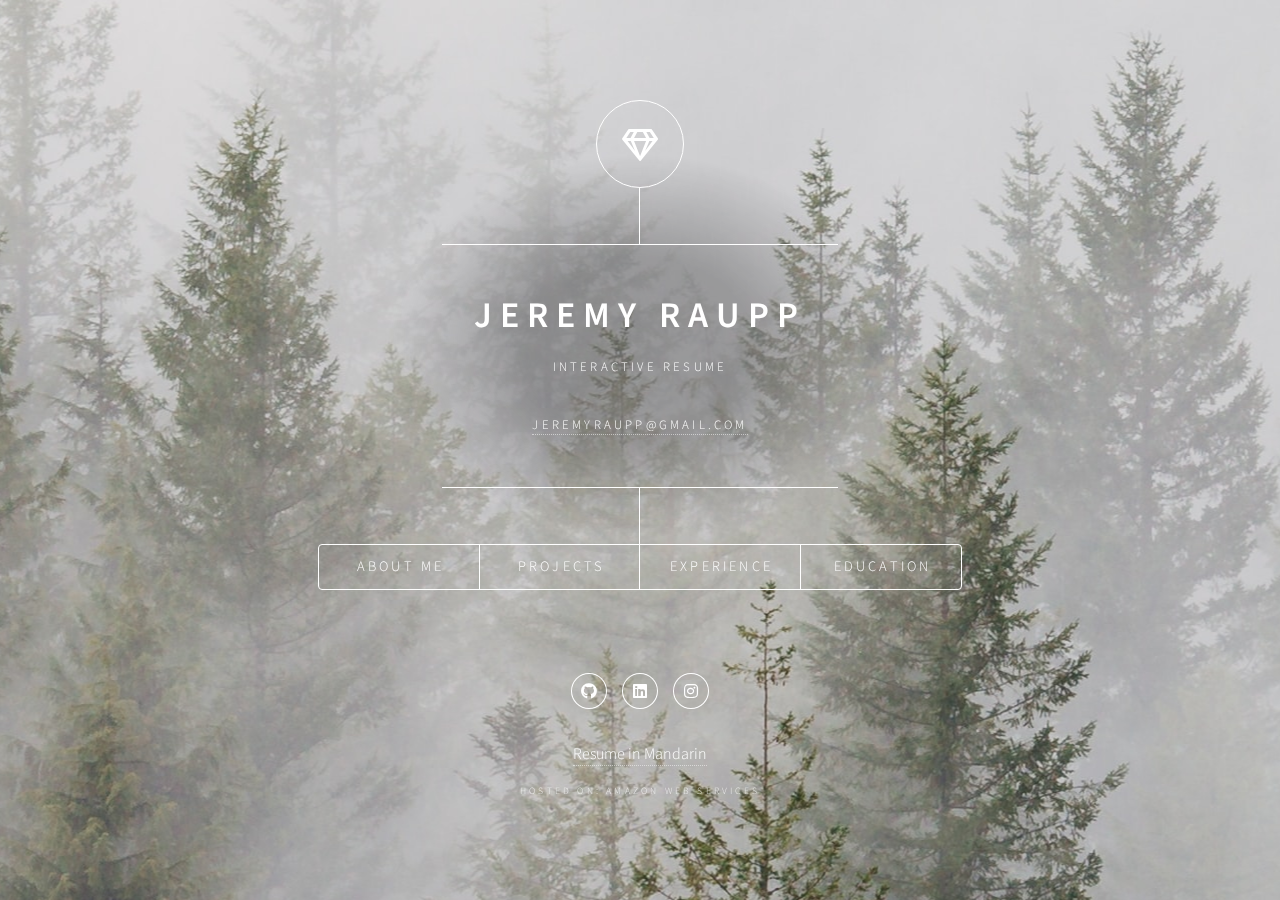
<file: index.html>
<!DOCTYPE HTML>
<html>
	<head>
		<title>Jeremy Raupp</title>
		<meta charset="utf-8" />
		<meta name="viewport" content="width=device-width, initial-scale=1, user-scalable=no" />
		<link rel="stylesheet" href="assets/css/main.css" />
	<link href="images/favicon-32x32.png" />	
	<noscript><link rel="stylesheet" href="assets/css/noscript.css" /></noscript>
	</head>
	<body class="is-preload">

<!-- Wrapper -->
			<div id="wrapper">

<!-- Header -->
	<header id="header">
		<div class="logo">
			<span class="icon fa-gem"></span>
		</div>
		<div class="content">
			<div class="inner">
				<h1>Jeremy Raupp</h1>
					<p>Interactive Resume</p>
					<p><a href="mailto:jeremyraupp@gmail.com">Jeremyraupp@gmail.com</a></p>
			</div>
		</div>

		<nav>
			<ul>
				<li><a href="#About"> About Me</a></li>
				<li><a href="#Projects"> Projects</a></li>
				<li><a href="#Experience">Experience</a></li>
				<li><a href="#Education"> Education</a></li>
			</ul>
		</nav>
	</header>

<!-- Main -->

	<div id="main">

<!-- About -->
	<article id="About">
		<h2 class="major">About me</h2>

	<!-- <span class="image main"><img src="images/pic01.jpg" alt="" /></span> -->

		<p>I am a self-taught Mandarin Chinese speaker and a Certified Amazon Web Services Developer. I love diving headfirst into the hardest challenges out there. My current undertaking is to become fluent in all things AWS, Python, and DevOps. </p>
		<p><strong>Email: </strong><a href="mailto:jeremyraupp@gmail.com">Jeremyraupp@gmail.com</a></p>

	</article>


<!-- Projects -->
<article id="Projects">
	<h2 class="major">Projects</h2>

	<!-- <span class="image main"><img src="images/pic01.jpg" alt="" /></span> -->

	<p><center>Incoming</center></p>

</article>


<!-- Experience -->
	<article id="Experience">
		<h2 class="major">Experience</h2>

	<!-- <span class="image main"><img src="images/pic01.jpg" alt="" /></span> -->

		<p><center>That which you most want to find, will be found where you least want to look.</center></p>
		<p align="right">- Carl Jung</p><br>

	<div class="table-wrapper">
		<table>
			<thead>
				<tr>
					<th>Name</th>
					<th>Description</th>
					<th>Dates</th>
				</tr>
			</thead>
		<tbody>
			<tr>
				<td><a href="https://aws.amazon.com/training/"target="_blank" rel="noopener noreferrer">Self Employed</td>
				<td>Amazon Web Service Developer</td>
				<td>August 2019 - Present</td>
			</tr>
				<tr>
					<td><a href="http://www.cdtc.edu.cn/english/"target="_blank" rel="noopener noreferrer">Chengdu Textile College</td>
					<td>Foreign Language Expert</td>
					<td>Sept 2018 - July 2019</td>
				</tr>

				<tr>
					<td><a href="https://www.archdaily.com/912370/experimental-primary-school-of-suzhou-science-and-technology-town-atelier-z-plus-dplus-studio"target="_blank" rel="noopener noreferrer">Suzhou Primary School</td>
					<td>Primary School Teacher</td>
					<td>Sept 2017 - July 2018</td>
				</tr>
				<tr>
					<td><a href="https://www.fcci-group.com/content/fcci/en.html"target="_blank" rel="noopener noreferrer">FCCI Insurance Group</td>
					<td>IT and Insurance Operations Intern</td>
					<td>May 2016 - August 2016</td>
				</tr>
				<tr>
					<td><a href="https://www.fcci-group.com/content/fcci/en.html"target="_blank" rel="noopener noreferrer">FCCI Insurance Group</td>
					<td>IT and Data Architecture Intern</td>
					<td>May 2015 - Jan 2016</td>
				</tr>
		</table>
	</div>
	</section>

	</article>


<!-- Education -->
	<article id="Education">
		<h2 class="major">Education</h2>
	<!-- <span class="image main"><img src="images/pic01.jpg" alt="" /></span> -->
	<p><center>Free education is abundant, all over the Internet. It's the desire to learn that's scarce.</center></p>
		<p align="right">- Naval Ravikant</p><br>

	<section>
		<div class="table-wrapper">
			<table>
				<thead>
					<tr>
						<th>Name</th>
						<th>Description</th>
						<th>Dates</th>
					</tr>
				</thead>
				<tbody>
					<tr>
						<td><a href="https://aws.amazon.com/training/"target="_blank" rel="noopener noreferrer">AWS Training and Certification</td>
						<td>Self-study for AWS Certifications and DevOps technologies.</td>
						<td>September 2019 - Present</td>
					</tr>
					<tr>
						<td><a href="https://www.fsu.edu"target="_blank" rel="noopener noreferrer">Florida State University</td>
						<td>B.S. Management Information Systems Minor: Computer Science</td>
						<td>August 2013 - May 2017</td>
					</tr>
					<tr>
						<td><a href="https://www.sarasotacountyschools.net/schools/riverview/"target="_blank" rel="noopener noreferrer">Riverview High school</td>
						<td>Business and Technology focus</td>
						<td>August 2009 - May 2013</td>
					</tr>
					<tr>
						<td><a href="https://www2.sarasotacountyschools.net/schools/pineview/"target="_blank" rel="noopener noreferrer">Pine View School</td>
						<td>Elementary and Middle School</td>
						<td>August 2002 - May 2009</td>
					</tr>
				</table>
			</div>
	</article>


<!-- Elements -->

	<article id="elements">
			<h2 class="major">Elements</h2>
		<section>
			<pre><code>
				i = 0;
				while (!deck.isInOrder()) {
   				print 'Iteration ' + i;
    			deck.shuffle();
   				i++;
				}
				print 'It took ' + i + ' iterations to sort the deck.';</code></pre>
		</section>
	</article>
	</div>
<!-- Footer -->

		<footer id="footer">

			<ul class="icons">
				<li><a href="https://github.com/jraupp1"target="_blank" rel="noopener noreferrer" class="icon brands fa-github"><span class="label">GitHub</span></a></li>
				<li><a href="https://www.linkedin.com/in/jeremy-raupp-555359bb/"target="_blank" rel="noopener noreferrer" class="icon brands fa-linkedin"><span class="label">linkedIn</span></a></li>
				<li><a href="https://www.instagram.com/jeremyraupp/"target="_blank" rel="noopener noreferrer" class="icon brands fa-instagram"><span class="label">Instagram</span></a></li>
			</ul>

			<a href="chinese.html">Resume in Mandarin
			<br><p class="copyright"><br>Hosted on: Amazon Web Services</p>
		</footer>
	</div>

<!-- BG -->
		<div id="bg"></div>
<!-- Scripts -->
			<script src="assets/js/jquery.min.js"></script>
			<script src="assets/js/browser.min.js"></script>
			<script src="assets/js/breakpoints.min.js"></script>
			<script src="assets/js/util.js"></script>
			<script src="assets/js/main.js"></script>
	</body>
</html>
</file>
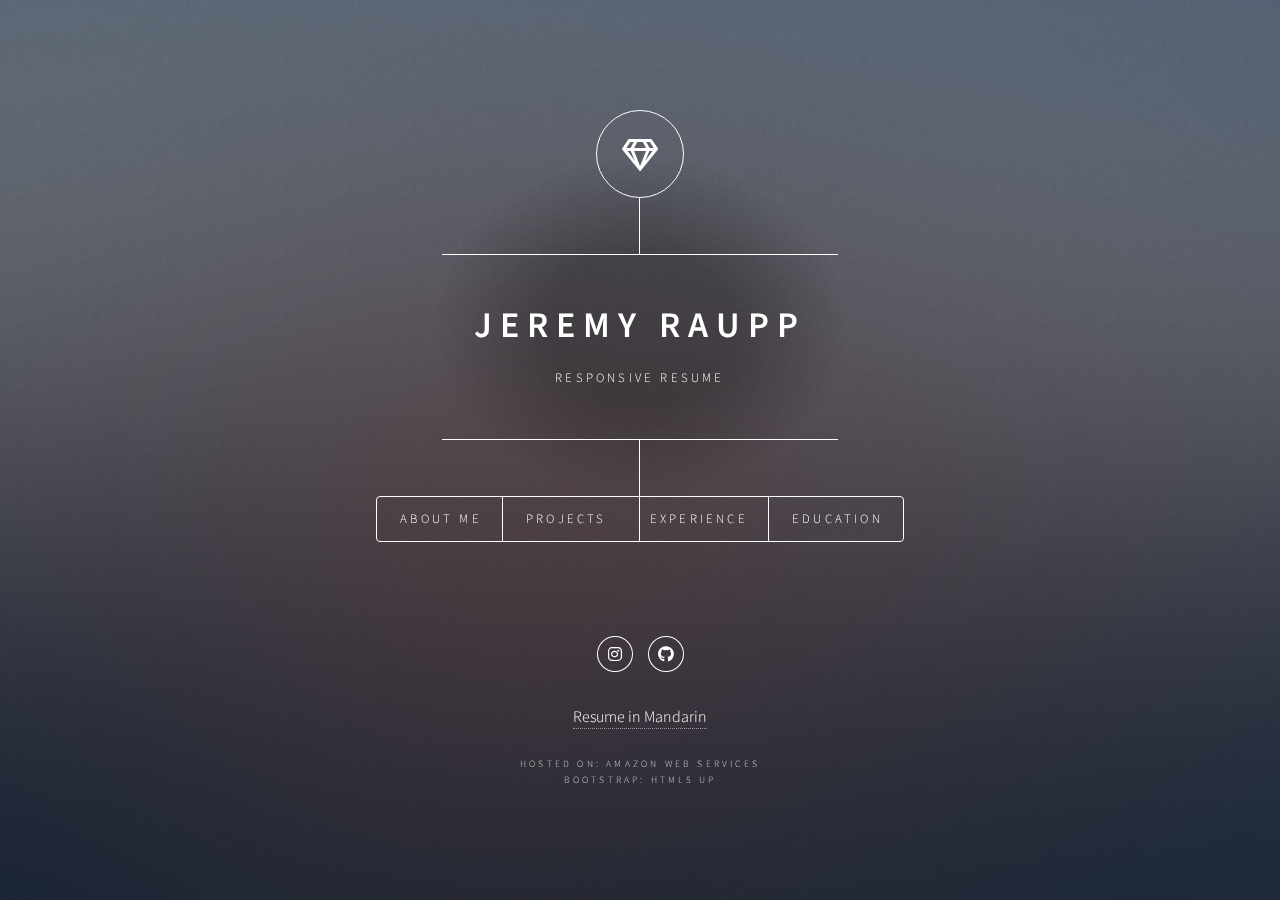
<file: My Homepage/index.html>
<!DOCTYPE HTML>
<!--
	Things to do...

	fix and add pictures
	translate webpage
	add aws badges
	Fix nav bar

-->
<html>
	<head>
		<title>Jeremy Raupp</title>
		<meta charset="utf-8" />
		<meta name="viewport" content="width=device-width, initial-scale=1, user-scalable=no" />
		<link rel="stylesheet" href="assets/css/main.css" />
		<noscript><link rel="stylesheet" href="assets/css/noscript.css" /></noscript>
	</head>
	<body class="is-preload">

<!-- Wrapper -->
			<div id="wrapper">

<!-- Header -->
	<header id="header">
		<div class="logo">
			<span class="icon fa-gem"></span>
		</div>
		<div class="content">
			<div class="inner">
				<h1>Jeremy Raupp</h1>
					<p>Responsive Resume</p>
			</div>
		</div>

		<nav>
			<ul>
				<li><a href="#About"> About Me</a></li>
				<li><a href="#Projects"> Projects</a></li>
				<li><a href="#Experience"> Experience</a></li>
				<li><a href="#Education"> Education</a></li>
			</ul>
		</nav>
	</header>

<!-- Main -->

	<div id="main">

<!-- About -->
	<article id="About">
		<h2 class="major">About me</h2>
	
	<span class="image main"><img src="images/pic01.jpg" alt="" /></span>

		<p>I am a self-taught Mandarin Chinese speaker and a Certified Amazon Web Services Developer. I love diving headfirst into the hardest challenges out there. My current undertaking is to become fluent in all things AWS, Python, and DevOps. </p>
		<p><strong>Email:</strong>   Jeremyraupp@gmail.com</p>
		<p><strong>Location:</strong>  Sarasota, Florida, USA</p>

	</article>


<!-- Projects -->
<article id="Projects">
	<h2 class="major">Projects</h2>

<span class="image main"><img src="images/pic01.jpg" alt="" /></span>

	<p>In Progress</p>

</article>


<!-- Experience -->
	<article id="Experience">
		<h2 class="major">Experience</h2>

	<span class="image main"><img src="images/pic01.jpg" alt="" /></span>

		<p><center>That which you most want to find, will be found where you least want to look.</center></p>
		<p align="right">- Carl Jung</p><br>

	<div class="table-wrapper">
		<table>
			<thead>
				<tr>
					<th>Name</th>
					<th>Description</th>
					<th>Dates</th>
				</tr>
			</thead>
		<tbody>
				<tr>
					<td><a href="http://www.cdtc.edu.cn/english/"target="_blank" rel="noopener noreferrer">Chengdu Textile College</td>
					<td>Foreign Language Expert</td>
					<td>Sept 2018 - July 2019</td>
				</tr>

				<tr>
					<td><a href="https://www.archdaily.com/912370/experimental-primary-school-of-suzhou-science-and-technology-town-atelier-z-plus-dplus-studio"target="_blank" rel="noopener noreferrer">Suzhou Primary School</td>
					<td>Primary School Teacher</td>
					<td>Sept 2017 - July 2018</td>
				</tr>
				<tr>
					<td><a href="https://www.fcci-group.com/content/fcci/en.html"target="_blank" rel="noopener noreferrer">FCCI Insurance Group</td>
					<td>IT and Data Architecture Intern</td>
					<td>May 2015 - Jan 2016</td>
				</tr>
				<tr>
					<td><a href="https://www.dominos.com/en/"target="_blank" rel="noopener noreferrer">Domino's Pizza</td>
					<td>Shift Runner and Customer Service Rep</td>
					<td>Sept 2012 - Dec 2015</td>
				</tr>
		</table>
	</div>
	</section>

	</article>


<!-- Education -->
	<article id="Education">
		<h2 class="major">Education</h2>
	<span class="image main"><img src="images/pic01.jpg" alt="" /></span>
		<p><center>If things are not failing, you are not innovating.</center></p>
		<p align="right">- Elon Musk</p><br>

	<section>
		<div class="table-wrapper">
			<table>
				<thead>
					<tr>
						<th>Name</th>
						<th>Description</th>
						<th>Dates</th>
					</tr>
				</thead>
				<tbody>
					<tr>
						<td><a href="https://aws.amazon.com/training/"target="_blank" rel="noopener noreferrer">AWS Training and Certification</td>
						<td>Self-study for AWS Certifications and DevOps technologies.</td>
						<td>September 2019 - Present</td>
					</tr>
					<tr>
						<td><a href="https://www.fsu.edu"target="_blank" rel="noopener noreferrer">Florida State University</td>
						<td>B.S. Management Information Systems Minor: Computer Science</td>
						<td>August 2013 - May 2017</td>
					</tr>
					<tr>
						<td><a href="https://www.sarasotacountyschools.net/schools/riverview/"target="_blank" rel="noopener noreferrer">Riverview Highschool</td>
						<td>Business and Technology focus</td>
						<td>August 2009 - May 2013</td>
					</tr>
					<tr>
						<td><a href="https://www2.sarasotacountyschools.net/schools/pineview/"target="_blank" rel="noopener noreferrer">Pine View School</td>
						<td>Elementary and Middle School</td>
						<td>August 2002 - May 2009</td>
					</tr>
				</table>
			</div>
	</article>
						

<!-- Elements -->

	<article id="elements">
			<h2 class="major">Elements</h2>
		<section>
			<pre><code>
				i = 0;
				while (!deck.isInOrder()) {
   				print 'Iteration ' + i;
    			deck.shuffle();
   				i++;
				}
				print 'It took ' + i + ' iterations to sort the deck.';</code></pre>
		</section>
	</article>
	</div>
<!-- Footer -->

		<footer id="footer">

			<ul class="icons">
				<li><a href="https://www.instagram.com/jeremyraupp/"target="_blank" rel="noopener noreferrer" class="icon brands fa-instagram"><span class="label">Instagram</span></a></li>
				<li><a href="https://github.com/jraupp1"target="_blank" rel="noopener noreferrer" class="icon brands fa-github"><span class="label">GitHub</span></a></li>
			</ul>

			<a href="jeremyraupp.com/#Chinese"target="_blank" rel="noopener noreferrer">Resume in Mandarin<br>
			<br><p class="copyright">Hosted on: Amazon Web Services</p>
			<p class="copyright">Bootstrap: HTML5 UP</p>
		</footer>
	</div>

<!-- BG -->
		<div id="bg"></div>
<!-- Scripts -->
			<script src="assets/js/jquery.min.js"></script>
			<script src="assets/js/browser.min.js"></script>
			<script src="assets/js/breakpoints.min.js"></script>
			<script src="assets/js/util.js"></script>
			<script src="assets/js/main.js"></script>
	</body>
</html>
</file>
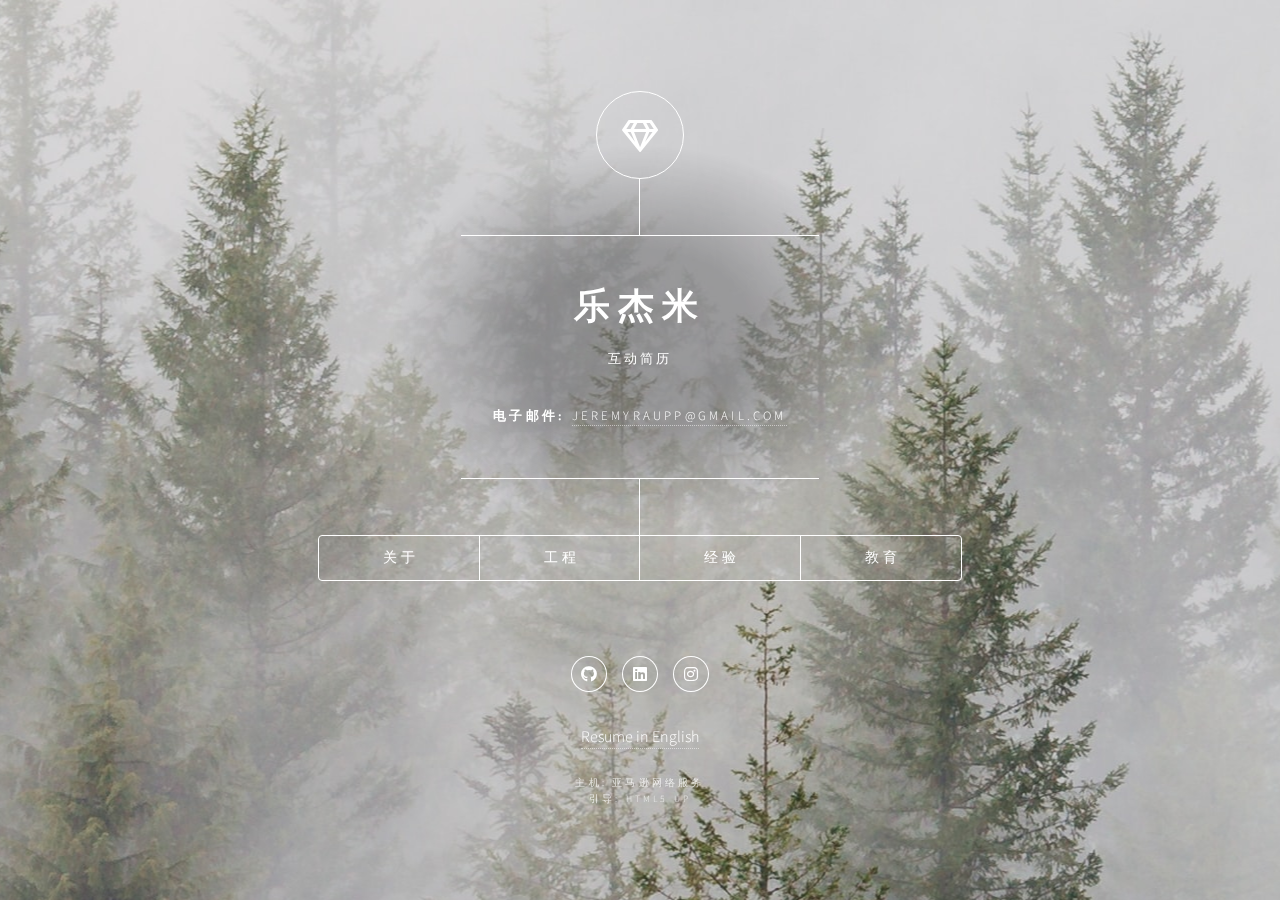
<file: Chinese.html>
<!DOCTYPE HTML>
<!--
	Things to do...

	fix and add pictures
	translate webpage
	add aws badges
	Fix nav bar

-->
<html>
	<head>
		<title>乐杰米</title>
		<meta charset="utf-8" />
		<meta name="viewport" content="width=device-width, initial-scale=1, user-scalable=no" />
		<link rel="stylesheet" href="assets/css/main.css" />
		<noscript><link rel="stylesheet" href="assets/css/noscript.css" /></noscript>
	</head>
	<body class="is-preload">

<!-- Wrapper -->
			<div id="wrapper">

<!-- Header -->
	<header id="header">
		<div class="logo">
			<span class="icon fa-gem"></span>
		</div>
		<div class="content">
			<div class="inner">
				<h1>乐杰米</h1>
					<p>互动简历</p>
					<p><strong>电子邮件:</strong> <a href="mailto:jeremyraupp@gmail.com">Jeremyraupp@gmail.com</a></p>

			</div>
		</div>

		<nav>
			<ul>
				<li><a href="#About">关于</a></li>
				<li><a href="#Projects">工程</a></li>
				<li><a href="#Experience">经验</a></li>
				<li><a href="#Education">教育</a></li>
			</ul>
		</nav>
	</header>

<!-- Main -->

	<div id="main">

<!-- About -->
	<article id="About">
		<center><h2 class="major">关于</h2></center>

		<p>我是一个自学说汉语的人 并且是一位认证的亚马逊网络服务开发人员。 我喜欢首先跳入最艰巨的挑战。 我目前的工作是精通所有亚马逊网络服务，Python和DevOps。</p>
		<p><strong>电子邮件:</strong> <a href="mailto:jeremyraupp@gmail.com">Jeremyraupp@gmail.com</a></p>

	</article>


<!-- Projects -->
<article id="Projects">
	<center><h2 class="major">工程</h2></center>

	<p><center>传入</p>

</article>


<!-- Experience -->
	<article id="Experience">
	<center><h2 class="major">经验</h2></center>

		<p><center>你最想查找的内容将在您最不希望查找的位置找到.</center></p>
		<p align="right">- 荣格</p><br>

	<div class="table-wrapper">
		<table>
			<thead>
				<tr>
					<th>名称</th>
					<th>说明</th>
					<th>日期</th>
				</tr>
			</thead>
		<tbody>
				<tr>
					<td><a href="http://www.cdtc.edu.cn/english/"target="_blank" rel="noopener noreferrer">成都纺织</td>
					<td>外语专家</td>
					<td>2018年9月 - 2019年7月</td>
				</tr>

				<tr>
					<td><a href="https://www.archdaily.com/912370/experimental-primary-school-of-suzhou-science-and-technology-town-atelier-z-plus-dplus-studio"target="_blank" rel="noopener noreferrer">苏州小学</td>
					<td>小学教师</td>
					<td>2017年9月-2018年7月</td>
				</tr>
				<tr>
					<td><a href="https://www.fcci-group.com/content/fcci/en.html"target="_blank" rel="noopener noreferrer">FCCI 保险公司</td>
					<td>信息技术和保险业务实习生.</td>
					<td>2016年5月-2016年8月</td>
				</tr>
				<tr>
					<td><a href="https://www.fcci-group.com/content/fcci/en.html"target="_blank" rel="noopener noreferrer">FCCI 保险公司</td>
					<td>信息技术和数据结构实习生。</td>
					<td>2015年5月-2016年1月</td>
				</tr>
		</table>
	</div>
	</section>

	</article>


<!-- Education -->
	<article id="Education">
	<center><h2 class="major">教育</h2></center>
		<p><center>如果事情没有失败，那么您就没有创新.</center></p>
		<p align="right">- 麝香麝香</p><br>

	<section>
		<div class="table-wrapper">
			<table>
				<thead>
					<tr>
						<th>名称</th>
						<th>说明</th>
						<th>日期</th>
					</tr>
				</thead>
				<tbody>
					<tr>
						<td><a href="https://aws.amazon.com/training/"target="_blank" rel="noopener noreferrer">亚马逊网络服务培训和认证自学</td>
						<td>认证和DevOps技术的AWS培训和认证自学</td>
						<td>2019年9月 - 至今</td>
					</tr>
					<tr>
						<td><a href="https://www.fsu.edu"target="_blank" rel="noopener noreferrer">管理信息系统辅修：</td>
						<td>管理信息系统辅修：计算机科学</td>
						<td>2013年8月-2017年5月</td>
					</tr>
					<tr>
						<td><a href="https://www.sarasotacountyschools.net/schools/riverview/"target="_blank" rel="noopener noreferrer">江景中学</td>
						<td>商业和技术重</td>
						<td>2009年8月-2013年5月</td>
					</tr>
					<tr>
						<td><a href="https://www2.sarasotacountyschools.net/schools/pineview/"target="_blank" rel="noopener noreferrer">松景学校中小学</td>
						<td>中小学</td>
						<td>2002年8月-2009年5月</td>
					</tr>
				</table>
			</div>
	</article>


<!-- Elements -->

	<article id="elements">
			<h2 class="major">Elements</h2>
		<section>
			<pre><code>
				i = 0;
				while (!deck.isInOrder()) {
   				print 'Iteration ' + i;
    			deck.shuffle();
   				i++;
				}
				print 'It took ' + i + ' iterations to sort the deck.';</code></pre>
		</section>
	</article>
	</div>
<!-- Footer -->

		<footer id="footer">

			<ul class="icons">
				<li><a href="https://github.com/jraupp1"target="_blank" rel="noopener noreferrer" class="icon brands fa-github"><span class="label">GitHub</span></a></li>
				<li><a href="https://www.linkedin.com/in/jeremy-raupp-555359bb/"target="_blank" rel="noopener noreferrer" class="icon brands fa-linkedin"><span class="label">linkedIn</span></a></li>
				<li><a href="https://www.instagram.com/jeremyraupp/"target="_blank" rel="noopener noreferrer" class="icon brands fa-instagram"><span class="label">Instagram</span></a></li>
			</ul>

			<a href="index.html">Resume in English<br>
			<br><p class="copyright">主机: 亚马逊网络服务</p>
			<p class="copyright">引导: HTML5 UP</p>
		</footer>
	</div>

<!-- BG -->
		<div id="bg"></div>
<!-- Scripts -->
			<script src="assets/js/jquery.min.js"></script>
			<script src="assets/js/browser.min.js"></script>
			<script src="assets/js/breakpoints.min.js"></script>
			<script src="assets/js/util.js"></script>
			<script src="assets/js/main.js"></script>
	</body>
</html>
</file>
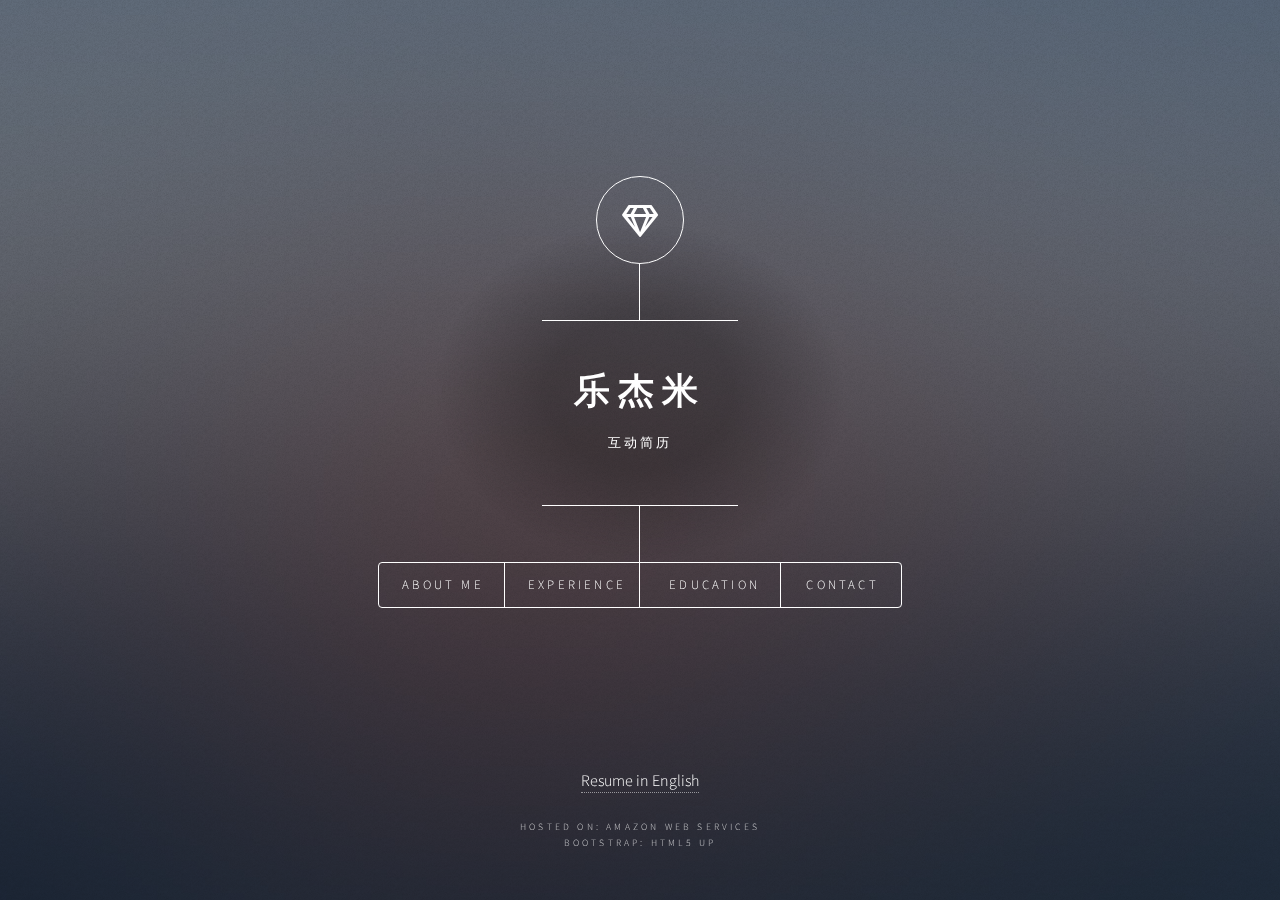
<file: My Homepage/Chinese.html>
<!DOCTYPE HTML>
<!--
	Things to do...

	about me::: add a picture
	contact::: php email for inquires
	translate webpage
	add wechat icon and link

-->
<html>
	<head>
		<title>乐杰米</title>
		<meta charset="utf-8" />
		<meta name="viewport" content="width=device-width, initial-scale=1, user-scalable=no" />
		<link rel="stylesheet" href="assets/css/main.css" />
		<noscript><link rel="stylesheet" href="assets/css/noscript.css" /></noscript>
	</head>
	<body class="is-preload">

		<!-- Wrapper -->
			<div id="wrapper">

				<!-- Header -->
					<header id="header">
						<div class="logo">
							<span class="icon fa-gem"></span>
						</div>
						<div class="content">
							<div class="inner">
								<h1>乐杰米</h1>
								<p>互动简历</p>

							</div>
						</div>
						<nav>
							<ul>
								<li><a href="#About">About Me</a></li>
								<li><a href="#Experience">Experience</a></li>
								<li><a href="#Education"> Education</a></li>
								<li><a href="#Contact">Contact</a></li>
								<!--<li><a href="#elements">Elements</a></li>-->
							</ul>
						</nav>
					</header>

				<!-- Main -->
					<div id="main">

						<!-- Intro -->
							<article id="About">
								<h2 class="major">About me</h2>
								<span class="image main"><img src="images/pic01.jpg" alt="" /></span>
								<p>I am a self taught Mandarin Chinese speaker and an Amazon Web Services Developer. I love diving head first into the hardest challenges out there. My current undertaking is to become fluent in all things AWS and DevOps. </p>
								<p><strong>Name:</strong>  Jeremy Raupp</p>
								<p><strong>Location:</strong>  Sarasota, Florida, USA</p>

							</article>

													<!-- Experience -->
														<article id="Experience">
															<h2 class="major">Experience</h2>
																<div style="width:150px; height:200px">
															<span class="image main"><img src="images/Work Pic.jpg" alt="" /></span>
																</div>
															<p><center>That which you most want to find, will be found where you least want to look.</center></p>
															<p align="right">- Carl Jung</p><br>

															<div class="table-wrapper">
																<table>
																	<thead>
																		<tr>
																			<th>Name</th>
																			<th>Description</th>
																			<th>Dates</th>
																		</tr>
																	</thead>
																	<tbody>
																		<tr>
																			<td><a href="http://www.cdtc.edu.cn/english/"target="_blank" rel="noopener noreferrer">Chengdu Textile College</td>
																			<td>Foreign Language Expert</td>
																			<td>Sept 2018 - July 2019</td>
																		</tr>
																		<tr>
																			<td><a href="https://www.archdaily.com/912370/experimental-primary-school-of-suzhou-science-and-technology-town-atelier-z-plus-dplus-studio"target="_blank" rel="noopener noreferrer">Suzhou Primary School</td>
																			<td>Primary School Teacher</td>
																			<td>Sept 2017 - July 2018</td>
																		</tr>
																		<tr>
																			<td><a href="https://www.fcci-group.com/content/fcci/en.html"target="_blank" rel="noopener noreferrer">FCCI Insurance Group</td>
																			<td>IT and Data Architecture Intern</td>
																			<td>May 2015 - Jan 2016</td>
																		</tr>
																		<tr>
																			<td><a href="https://www.dominos.com/en/"target="_blank" rel="noopener noreferrer">Domino's Pizza</td>
																			<td>Shift Runner and Customer Service Rep</td>
																			<td>Sept 2012 - Dec 2015</td>
																		</tr>
																</table>
															</div>
														</section>

														</article>

						<!-- Education -->
							<article id="Education">
								<h2 class="major">Education</h2>
								<span class="image main"><img src="images/Grad Pic.jpg" alt="" /></span>
								<p><center>If things are not failing, you are not innovating.</center></p>
								<p align="right">- Elon Musk</p><br>

								<section>
									<div class="table-wrapper">
										<table>
											<thead>
												<tr>
													<th>Name</th>
													<th>Description</th>
													<th>Dates</th>
												</tr>
											</thead>
											<tbody>
												<tr>
													<td><a href="https://aws.amazon.com/training/"target="_blank" rel="noopener noreferrer">AWS Training and Certification</td>
													<td>Self-study for AWS Certifications and DevOps technologies.</td>
													<td>September 2019 - Present</td>
												</tr>
												<tr>
													<td><a href="https://www.fsu.edu"target="_blank" rel="noopener noreferrer">Florida State University</td>
													<td>B.S. Management Information Systems Minor: Computer Science</td>
													<td>August 2013 - May 2017</td>
												</tr>
												<tr>
													<td><a href="https://www.sarasotacountyschools.net/schools/riverview/"target="_blank" rel="noopener noreferrer">Riverview Highschool</td>
													<td>Business and Technology focus</td>
													<td>August 2009 - May 2013</td>
												</tr>
												<tr>
													<td><a href="https://www2.sarasotacountyschools.net/schools/pineview/"target="_blank" rel="noopener noreferrer">Pine View School</td>
													<td>Elementary and Middle School</td>
													<td>August 2002 - May 2009</td>
												</tr>
										</table>
									</div>
							</article>

						<!-- Contact -->
							<article id="Contact">

								<h2 class="major">Contact</h2>

								<form method="post" action="contact.php" >
									<div class="fields">
										<div class="field half">
											<label for="name">Name</label>
											<input type="text" name="name" id="name" />
										</div>
										<div class="field half">
											<label for="email">Email</label>
											<input type="text" name="email" id="email" />
										</div>
										<div class="field">
											<label for="message">Message</label>
											<textarea name="message" id="message" rows="4"></textarea>
										</div>
									</div>
									<ul class="actions">
										<li><input type="submit" value="Send Message" class="primary"

											<?php
											$to_email = 'jeremyraupp@gmail.com';
											$name = 'Testing PHP Mail';
											$email = 'From: ';
											$message = 'This mail is sent using the PHP mail function';
											mail($to_email,$name,$email,$message);
											?>




											</li>
										<li><input type="reset" value="Reset" /></li>
									</ul>
								</form>
								<ul class="icons">
									<li><a href="#" class="icon brands fa-facebook-f"><span class="label">Facebook</span></a></li>
									<li><a href="https://www.instagram.com/jeremyraupp/""target="_blank" rel="noopener noreferrer" class="icon brands fa-instagram"><span class="label">Instagram</span></a></li>
									<li><a href="https://github.com/jraupp1"target="_blank" rel="noopener noreferrer" class="icon brands fa-github"><span class="label">GitHub</span></a></li>
								</ul>
							</article>








						<!-- Elements -->










							<article id="elements">
								<h2 class="major">Elements</h2>

								<section>
									<h3 class="major">Text</h3>
									<p>This is <b>bold</b> and this is <strong>strong</strong>. This is <i>italic</i> and this is <em>emphasized</em>.
									This is <sup>superscript</sup> text and this is <sub>subscript</sub> text.
									This is <u>underlined</u> and this is code: <code>for (;;) { ... }</code>. Finally, <a href="#">this is a link</a>.</p>
									<hr />
									<h2>Heading Level 2</h2>
									<h3>Heading Level 3</h3>
									<h4>Heading Level 4</h4>
									<h5>Heading Level 5</h5>
									<h6>Heading Level 6</h6>
									<hr />
									<h4>Blockquote</h4>
									<blockquote>Fringilla nisl. Donec accumsan interdum nisi, quis tincidunt felis sagittis eget tempus euismod. Vestibulum ante ipsum primis in faucibus vestibulum. Blandit adipiscing eu felis iaculis volutpat ac adipiscing accumsan faucibus. Vestibulum ante ipsum primis in faucibus lorem ipsum dolor sit amet nullam adipiscing eu felis.</blockquote>
									<h4>Preformatted</h4>
									<pre><code>i = 0;

while (!deck.isInOrder()) {
    print 'Iteration ' + i;
    deck.shuffle();
    i++;
}

print 'It took ' + i + ' iterations to sort the deck.';</code></pre>
								</section>

								<section>
									<h3 class="major">Lists</h3>

									<h4>Unordered</h4>
									<ul>
										<li>Dolor pulvinar etiam.</li>
										<li>Sagittis adipiscing.</li>
										<li>Felis enim feugiat.</li>
									</ul>

									<h4>Alternate</h4>
									<ul class="alt">
										<li>Dolor pulvinar etiam.</li>
										<li>Sagittis adipiscing.</li>
										<li>Felis enim feugiat.</li>
									</ul>

									<h4>Icons</h4>
									<ul class="icons">
										<li><a href="#" class="icon brands fa-twitter"><span class="label">Twitter</span></a></li>
										<li><a href="#" class="icon brands fa-facebook-f"><span class="label">Facebook</span></a></li>
										<li><a href="#" class="icon brands fa-instagram"><span class="label">Instagram</span></a></li>
										<li><a href="#" class="icon brands fa-github"><span class="label">Github</span></a></li>
									</ul>

									<h4>Actions</h4>
									<ul class="actions">
										<li><a href="#" class="button primary">Default</a></li>
										<li><a href="#" class="button">Default</a></li>
									</ul>
									<ul class="actions stacked">
										<li><a href="#" class="button primary">Default</a></li>
										<li><a href="#" class="button">Default</a></li>
									</ul>
								</section>

								<section>
									<h3 class="major">Buttons</h3>
									<ul class="actions">
										<li><a href="#" class="button primary">Primary</a></li>
										<li><a href="#" class="button">Default</a></li>
									</ul>
									<ul class="actions">
										<li><a href="#" class="button">Default</a></li>
										<li><a href="#" class="button small">Small</a></li>
									</ul>
									<ul class="actions">
										<li><a href="#" class="button primary icon solid fa-download">Icon</a></li>
										<li><a href="#" class="button icon solid fa-download">Icon</a></li>
									</ul>
									<ul class="actions">
										<li><span class="button primary disabled">Disabled</span></li>
										<li><span class="button disabled">Disabled</span></li>
									</ul>
								</section>

								<section>
									<h3 class="major">Form</h3>
									<form method="post" action="#">
										<div class="fields">
											<div class="field half">
												<label for="demo-name">Name</label>
												<input type="text" name="demo-name" id="demo-name" value="" placeholder="Jane Doe" />
											</div>
											<div class="field half">
												<label for="demo-email">Email</label>
												<input type="email" name="demo-email" id="demo-email" value="" placeholder="jane@untitled.tld" />
											</div>
											<div class="field">
												<label for="demo-category">Category</label>
												<select name="demo-category" id="demo-category">
													<option value="">-</option>
													<option value="1">Manufacturing</option>
													<option value="1">Shipping</option>
													<option value="1">Administration</option>
													<option value="1">Human Resources</option>
												</select>
											</div>
											<div class="field half">
												<input type="radio" id="demo-priority-low" name="demo-priority" checked>
												<label for="demo-priority-low">Low</label>
											</div>
											<div class="field half">
												<input type="radio" id="demo-priority-high" name="demo-priority">
												<label for="demo-priority-high">High</label>
											</div>
											<div class="field half">
												<input type="checkbox" id="demo-copy" name="demo-copy">
												<label for="demo-copy">Email me a copy</label>
											</div>
											<div class="field half">
												<input type="checkbox" id="demo-human" name="demo-human" checked>
												<label for="demo-human">Not a robot</label>
											</div>
											<div class="field">
												<label for="demo-message">Message</label>
												<textarea name="demo-message" id="demo-message" placeholder="Enter your message" rows="6"></textarea>
											</div>
										</div>
										<ul class="actions">
											<li><input type="submit" value="Send Message" class="primary" /></li>
											<li><input type="reset" value="Reset" /></li>
										</ul>
									</form>
								</section>

							</article>

					</div>





				<!-- Footer -->


					<footer id="footer">
						<a href="#Chinese">Resume in English</a><br>

						<br><p class="copyright">Hosted on: Amazon Web Services</p>
						<p class="copyright">Bootstrap: HTML5 UP</p>
					</footer>

			</div>

		<!-- BG -->
			<div id="bg"></div>

		<!-- Scripts -->
			<script src="assets/js/jquery.min.js"></script>
			<script src="assets/js/browser.min.js"></script>
			<script src="assets/js/breakpoints.min.js"></script>
			<script src="assets/js/util.js"></script>
			<script src="assets/js/main.js"></script>

	</body>
</html>
</file>
<file: assets/css/noscript.css>
/*
	Dimension by HTML5 UP
	html5up.net | @ajlkn
	Free for personal and commercial use under the CCA 3.0 license (html5up.net/license)
*/

/* BG */

	body.is-preload #bg:before {
		background-color: transparent;
	}

/* Header */

	body.is-preload #header {
		-moz-filter: none;
		-webkit-filter: none;
		-ms-filter: none;
		filter: none;
	}

		body.is-preload #header > * {
			opacity: 1;
		}

		body.is-preload #header .content .inner {
			max-height: none;
			padding: 3rem 2rem;
			opacity: 1;
		}

/* Main */

	#main article {
		opacity: 1;
		margin: 4rem 0 0 0;
	}
</file>
<file: My Homepage/assets/css/noscript.css>
/*
	Dimension by HTML5 UP
	html5up.net | @ajlkn
	Free for personal and commercial use under the CCA 3.0 license (html5up.net/license)
*/

/* BG */

	body.is-preload #bg:before {
		background-color: transparent;
	}

/* Header */

	body.is-preload #header {
		-moz-filter: none;
		-webkit-filter: none;
		-ms-filter: none;
		filter: none;
	}

		body.is-preload #header > * {
			opacity: 1;
		}

		body.is-preload #header .content .inner {
			max-height: none;
			padding: 3rem 2rem;
			opacity: 1;
		}

/* Main */

	#main article {
		opacity: 1;
		margin: 4rem 0 0 0;
	}
</file>
<file: assets/css/main.css>
@import url(fontawesome-all.min.css);
@import url("https://fonts.googleapis.com/css?family=Source+Sans+Pro:300italic,600italic,300,600");

/*
	Dimension by HTML5 UP
	html5up.net | @ajlkn
	Free for personal and commercial use under the CCA 3.0 license (html5up.net/license)
*/

html, body, div, span, applet, object,
iframe, h1, h2, h3, h4, h5, h6, p, blockquote,
pre, a, abbr, acronym, address, big, cite,
code, del, dfn, em, img, ins, kbd, q, s, samp,
small, strike, strong, sub, sup, tt, var, b,
u, i, center, dl, dt, dd, ol, ul, li, fieldset,
form, label, legend, table, caption, tbody,
tfoot, thead, tr, th, td, article, aside,
canvas, details, embed, figure, figcaption,
footer, header, hgroup, menu, nav, output, ruby,
section, summary, time, mark, audio, video {
	margin: 0;
	padding: 0;
	border: 0;
	font-size: 100%;
	font: inherit;
	vertical-align: baseline;}

article, aside, details, figcaption, figure,
footer, header, hgroup, menu, nav, section {
	display: block;}

body {
	line-height: 1;
}

ol, ul {
	list-style: none;
}

blockquote, q {
	quotes: none;
}

	blockquote:before, blockquote:after, q:before, q:after {
		content: '';
		content: none;
	}

table {
	border-collapse: collapse;
	border-spacing: 0;
}

body {
	-webkit-text-size-adjust: none;
}

mark {
	background-color: transparent;
	color: inherit;
}

input::-moz-focus-inner {
	border: 0;
	padding: 0;
}

input, select, textarea {
	-moz-appearance: none;
	-webkit-appearance: none;
	-ms-appearance: none;
	appearance: none;
}

/* Basic */

	@-ms-viewport {
		width: device-width;
	}

	@media screen and (max-width: 480px) {

		html, body {
			min-width: 320px;
		}

	}

	html {
		box-sizing: border-box;
	}

	*, *:before, *:after {
		box-sizing: inherit;
	}

	body {
		background: #1b1f22;
	}

		body.is-preload *, body.is-preload *:before, body.is-preload *:after {
			-moz-animation: none !important;
			-webkit-animation: none !important;
			-ms-animation: none !important;
			animation: none !important;
			-moz-transition: none !important;
			-webkit-transition: none !important;
			-ms-transition: none !important;
			transition: none !important;
		}

/* Type */

	html {
		font-size: 16pt;
	}

		@media screen and (max-width: 1680px) {

			html {
				font-size: 12pt;
			}

		}

		@media screen and (max-width: 736px) {

			html {
				font-size: 11pt;
			}

		}

		@media screen and (max-width: 360px) {

			html {
				font-size: 10pt;
			}

		}

	body, input, select, textarea {
		color: #ffffff;
		font-family: "Source Sans Pro", sans-serif;
		font-weight: 300;
		font-size: 1rem;
		line-height: 1.65;
	}

	a {
		-moz-transition: color 0.2s ease-in-out, background-color 0.2s ease-in-out, border-bottom-color 0.2s ease-in-out;
		-webkit-transition: color 0.2s ease-in-out, background-color 0.2s ease-in-out, border-bottom-color 0.2s ease-in-out;
		-ms-transition: color 0.2s ease-in-out, background-color 0.2s ease-in-out, border-bottom-color 0.2s ease-in-out;
		transition: color 0.2s ease-in-out, background-color 0.2s ease-in-out, border-bottom-color 0.2s ease-in-out;
		border-bottom: dotted 1px rgba(255, 255, 255, 0.5);
		text-decoration: none;
		color: inherit;
	}

		a:hover {
			border-bottom-color: transparent;
		}

	strong, b {
		color: #ffffff;
		font-weight: 600;
	}

	em, i {
		font-style: italic;
	}

	p {
		margin: 0 0 2rem 0;
	}

	h1, h2, h3, h4, h5, h6 {
		color: #ffffff;
		font-weight: 600;
		line-height: 1.5;
		margin: 0 0 1rem 0;
		text-transform: uppercase;
		letter-spacing: 0.2rem;
	}

		h1 a, h2 a, h3 a, h4 a, h5 a, h6 a {
			color: inherit;
			text-decoration: none;
		}

		h1.major, h2.major, h3.major, h4.major, h5.major, h6.major {
			border-bottom: solid 1px #ffffff;
			width: -moz-max-content;
			width: -webkit-max-content;
			width: -ms-max-content;
			width: max-content;
			padding-bottom: 0.5rem;
			margin: 0 0 2rem 0;
		}

	h1 {
		font-size: 2.25rem;
		line-height: 1.3;
		letter-spacing: 0.5rem;
	}

	h2 {
		font-size: 1.5rem;
		line-height: 1.4;
		letter-spacing: 0.5rem;
	}

	h3 {
		font-size: 1rem;
	}

	h4 {
		font-size: 0.8rem;
	}

	h5 {
		font-size: 0.7rem;
	}

	h6 {
		font-size: 0.6rem;
	}

	@media screen and (max-width: 736px) {

		h1 {
			font-size: 1.75rem;
			line-height: 1.4;
		}

		h2 {
			font-size: 1.25em;
			line-height: 1.5;
		}

	}

	sub {
		font-size: 0.8rem;
		position: relative;
		top: 0.5rem;
	}

	sup {
		font-size: 0.8rem;
		position: relative;
		top: -0.5rem;
	}

	blockquote {
		border-left: solid 4px #ffffff;
		font-style: italic;
		margin: 0 0 2rem 0;
		padding: 0.5rem 0 0.5rem 2rem;
	}

	code {
		background: rgba(255, 255, 255, 0.075);
		border-radius: 4px;
		font-family: "Courier New", monospace;
		font-size: 0.9rem;
		margin: 0 0.25rem;
		padding: 0.25rem 0.65rem;
	}

	pre {
		-webkit-overflow-scrolling: touch;
		font-family: "Courier New", monospace;
		font-size: 0.9rem;
		margin: 0 0 2rem 0;
	}

		pre code {
			display: block;
			line-height: 1.75;
			padding: 1rem 1.5rem;
			overflow-x: auto;
		}

	hr {
		border: 0;
		border-bottom: solid 1px #ffffff;
		margin: 2.75rem 0;
	}

	.align-left {
		text-align: left;
	}

	.align-center {
		text-align: center;
	}

	.align-right {
		text-align: right;
	}

/* Form */

	form {
		margin: 0 0 2rem 0;
	}

		form > :last-child {
			margin-bottom: 0;
		}

		form > .fields {
			display: -moz-flex;
			display: -webkit-flex;
			display: -ms-flex;
			display: flex;
			-moz-flex-wrap: wrap;
			-webkit-flex-wrap: wrap;
			-ms-flex-wrap: wrap;
			flex-wrap: wrap;
			width: calc(100% + 3rem);
			margin: -1.5rem 0 2rem -1.5rem;
		}

			form > .fields > .field {
				-moz-flex-grow: 0;
				-webkit-flex-grow: 0;
				-ms-flex-grow: 0;
				flex-grow: 0;
				-moz-flex-shrink: 0;
				-webkit-flex-shrink: 0;
				-ms-flex-shrink: 0;
				flex-shrink: 0;
				padding: 1.5rem 0 0 1.5rem;
				width: calc(100% - 1.5rem);
			}

				form > .fields > .field.half {
					width: calc(50% - 0.75rem);
				}

				form > .fields > .field.third {
					width: calc(100%/3 - 0.5rem);
				}

				form > .fields > .field.quarter {
					width: calc(25% - 0.375rem);
				}

		@media screen and (max-width: 480px) {

			form > .fields {
				width: calc(100% + 3rem);
				margin: -1.5rem 0 2rem -1.5rem;
			}

				form > .fields > .field {
					padding: 1.5rem 0 0 1.5rem;
					width: calc(100% - 1.5rem);
				}

					form > .fields > .field.half {
						width: calc(100% - 1.5rem);
					}

					form > .fields > .field.third {
						width: calc(100% - 1.5rem);
					}

					form > .fields > .field.quarter {
						width: calc(100% - 1.5rem);
					}

		}

	label {
		color: #ffffff;
		display: block;
		font-size: 0.8rem;
		font-weight: 300;
		letter-spacing: 0.2rem;
		line-height: 1.5;
		margin: 0 0 1rem 0;
		text-transform: uppercase;
	}

	input[type="text"],
	input[type="password"],
	input[type="email"],
	input[type="tel"],
	select,
	textarea {
		-moz-appearance: none;
		-webkit-appearance: none;
		-ms-appearance: none;
		appearance: none;
		-moz-transition: border-color 0.2s ease-in-out, box-shadow 0.2s ease-in-out, background-color 0.2s ease-in-out;
		-webkit-transition: border-color 0.2s ease-in-out, box-shadow 0.2s ease-in-out, background-color 0.2s ease-in-out;
		-ms-transition: border-color 0.2s ease-in-out, box-shadow 0.2s ease-in-out, background-color 0.2s ease-in-out;
		transition: border-color 0.2s ease-in-out, box-shadow 0.2s ease-in-out, background-color 0.2s ease-in-out;
		background-color: transparent;
		border-radius: 4px;
		border: solid 1px #ffffff;
		color: inherit;
		display: block;
		outline: 0;
		padding: 0 1rem;
		text-decoration: none;
		width: 100%;
	}

		input[type="text"]:invalid,
		input[type="password"]:invalid,
		input[type="email"]:invalid,
		input[type="tel"]:invalid,
		select:invalid,
		textarea:invalid {
			box-shadow: none;
		}

		input[type="text"]:focus,
		input[type="password"]:focus,
		input[type="email"]:focus,
		input[type="tel"]:focus,
		select:focus,
		textarea:focus {
			background: rgba(255, 255, 255, 0.075);
			border-color: #ffffff;
			box-shadow: 0 0 0 1px #ffffff;
		}

	select {
		background-image: url("https://s3.us-east-2.amazonaws.com/jeremyraupp.com/images/dave-PDfe7H5GJR0-unsplash.jpg");
		background-size: 1.25rem;
		background-repeat: no-repeat;
		background-position: calc(100% - 1rem) center;
		height: 2.75rem;
		padding-right: 2.75rem;
		text-overflow: ellipsis;
	}

		select option {
			color: #ffffff;
			background: #1b1f22;
		}

		select:focus::-ms-value {
			background-color: transparent;
		}

		select::-ms-expand {
			display: none;
		}

	input[type="text"],
	input[type="password"],
	input[type="email"],
	select {
		height: 2.75rem;
	}

	textarea {
		padding: 0.75rem 1rem;
	}

	input[type="checkbox"],
	input[type="radio"] {
		-moz-appearance: none;
		-webkit-appearance: none;
		-ms-appearance: none;
		appearance: none;
		display: block;
		float: left;
		margin-right: -2rem;
		opacity: 0;
		width: 1rem;
		z-index: -1;
	}

		input[type="checkbox"] + label,
		input[type="radio"] + label {
			text-decoration: none;
			-moz-user-select: none;
			-webkit-user-select: none;
			-ms-user-select: none;
			user-select: none;
			color: #ffffff;
			cursor: pointer;
			display: inline-block;
			font-size: 0.8rem;
			font-weight: 300;
			margin: 0 0 0.5rem 0;
			padding-left: 2.65rem;
			padding-right: 0.75rem;
			position: relative;
		}

			input[type="checkbox"] + label:before,
			input[type="radio"] + label:before {
				-moz-osx-font-smoothing: grayscale;
				-webkit-font-smoothing: antialiased;
				display: inline-block;
				font-style: normal;
				font-variant: normal;
				text-rendering: auto;
				line-height: 1;
				text-transform: none !important;
				font-family: 'Font Awesome 5 Free';
				font-weight: 900;
			}

			input[type="checkbox"] + label:before,
			input[type="radio"] + label:before {
				-moz-transition: border-color 0.2s ease-in-out, box-shadow 0.2s ease-in-out, background-color 0.2s ease-in-out;
				-webkit-transition: border-color 0.2s ease-in-out, box-shadow 0.2s ease-in-out, background-color 0.2s ease-in-out;
				-ms-transition: border-color 0.2s ease-in-out, box-shadow 0.2s ease-in-out, background-color 0.2s ease-in-out;
				transition: border-color 0.2s ease-in-out, box-shadow 0.2s ease-in-out, background-color 0.2s ease-in-out;
				border-radius: 4px;
				border: solid 1px #ffffff;
				content: '';
				display: inline-block;
				height: 1.65rem;
				left: 0;
				line-height: 1.65rem;
				position: absolute;
				text-align: center;
				top: -0.15rem;
				width: 1.65rem;
			}

		input[type="checkbox"]:checked + label:before,
		input[type="radio"]:checked + label:before {
			background: #ffffff !important;
			border-color: #ffffff !important;
			color: #1b1f22;
			content: '\f00c';
		}

		input[type="checkbox"]:focus + label:before,
		input[type="radio"]:focus + label:before {
			background: rgba(255, 255, 255, 0.075);
			border-color: #ffffff;
			box-shadow: 0 0 0 1px #ffffff;
		}

	input[type="checkbox"] + label:before {
		border-radius: 4px;
	}

	input[type="radio"] + label:before {
		border-radius: 100%;
	}

	::-webkit-input-placeholder {
		color: rgba(255, 255, 255, 0.5) !important;
		opacity: 1.0;
	}

	:-moz-placeholder {
		color: rgba(255, 255, 255, 0.5) !important;
		opacity: 1.0;
	}

	::-moz-placeholder {
		color: rgba(255, 255, 255, 0.5) !important;
		opacity: 1.0;
	}

	:-ms-input-placeholder {
		color: rgba(255, 255, 255, 0.5) !important;
		opacity: 1.0;
	}

	.formerize-placeholder {
		color: rgba(255, 255, 255, 0.5) !important;
		opacity: 1.0;
	}

/* Box */

	.box {
		border-radius: 4px;
		border: solid 1px #ffffff;
		margin-bottom: 2rem;
		padding: 1.5em;
	}

		.box > :last-child,
		.box > :last-child > :last-child,
		.box > :last-child > :last-child > :last-child {
			margin-bottom: 0;
		}

		.box.alt {
			border: 0;
			border-radius: 0;
			padding: 0;
		}

/* Icon */

	.icon {
		text-decoration: none;
		border-bottom: none;
		position: relative;
	}

		.icon:before {
			-moz-osx-font-smoothing: grayscale;
			-webkit-font-smoothing: antialiased;
			display: inline-block;
			font-style: normal;
			font-variant: normal;
			text-rendering: auto;
			line-height: 1;
			text-transform: none !important;
			font-family: 'Font Awesome 5 Free';
			font-weight: 400;
		}

		.icon > .label {
			display: none;
		}

		.icon:before {
			line-height: inherit;
		}

		.icon.solid:before {
			font-weight: 900;
		}

		.icon.brands:before {
			font-family: 'Font Awesome 5 Brands';
		}

/* Image */

	.image {
		border-radius: 4px;
		border: 0;
		display: inline-block;
		position: relative;
	}

		.image:before {
			pointer-events: none;
			background-image: url("https://s3.us-east-2.amazonaws.com/jeremyraupp.com/images/dave-PDfe7H5GJR0-unsplash.jpg");
			background-color: rgba(19, 21, 25, 0.5);
			border-radius: 4px;
			content: '';
			display: block;
			height: 100%;
			left: 0;
			opacity: 0.5;
			position: absolute;
			top: 0;
			width: 100%;
		}

		.image img {
			border-radius: 4px;
			display: block;
		}

		.image.left, .image.right {
			max-width: 40%;
		}

			.image.left img, .image.right img {
				width: 100%;
			}

		.image.left {
			float: left;
			padding: 0 1.5em 1em 0;
			top: 0.25em;
		}

		.image.right {
			float: right;
			padding: 0 0 1em 1.5em;
			top: 0.25em;
		}

		.image.fit {
			display: block;
			margin: 0 0 2rem 0;
			width: 100%;
		}

			.image.fit img {
				width: 100%;
			}

		.image.main {
			display: block;
			margin: 2.5rem 0;
			width: 100%;
		}

			.image.main img {
				width: 100%;
			}

		@media screen and (max-width: 736px) {

			.image.main {
				margin: 2rem 0;
			}

		}

		@media screen and (max-width: 480px) {

			.image.main {
				margin: 1.5rem 0;
			}

		}

/* List */

	ol {
		list-style: decimal;
		margin: 0 0 2rem 0;
		padding-left: 1.25em;
	}

		ol li {
			padding-left: 0.25em;
		}

	ul {
		list-style: disc;
		margin: 0 0 2rem 0;
		padding-left: 1em;
	}

		ul li {
			padding-left: 0.5em;
		}

		ul.alt {
			list-style: none;
			padding-left: 0;
		}

			ul.alt li {
				border-top: solid 1px #ffffff;
				padding: 0.5em 0;
			}

				ul.alt li:first-child {
					border-top: 0;
					padding-top: 0;
				}

	dl {
		margin: 0 0 2rem 0;
	}

		dl dt {
			display: block;
			font-weight: 600;
			margin: 0 0 1rem 0;
		}

		dl dd {
			margin-left: 2rem;
		}

/* Actions */

	ul.actions {
		display: -moz-flex;
		display: -webkit-flex;
		display: -ms-flex;
		display: flex;
		cursor: default;
		list-style: none;
		margin-left: -1rem;
		padding-left: 0;
	}

		ul.actions li {
			padding: 0 0 0 1rem;
			vertical-align: middle;
		}

		ul.actions.special {
			-moz-justify-content: center;
			-webkit-justify-content: center;
			-ms-justify-content: center;
			justify-content: center;
			width: 100%;
			margin-left: 0;
		}

			ul.actions.special li:first-child {
				padding-left: 0;
			}

		ul.actions.stacked {
			-moz-flex-direction: column;
			-webkit-flex-direction: column;
			-ms-flex-direction: column;
			flex-direction: column;
			margin-left: 0;
		}

			ul.actions.stacked li {
				padding: 1.3rem 0 0 0;
			}

				ul.actions.stacked li:first-child {
					padding-top: 0;
				}

		ul.actions.fit {
			width: calc(100% + 1rem);
		}

			ul.actions.fit li {
				-moz-flex-grow: 1;
				-webkit-flex-grow: 1;
				-ms-flex-grow: 1;
				flex-grow: 1;
				-moz-flex-shrink: 1;
				-webkit-flex-shrink: 1;
				-ms-flex-shrink: 1;
				flex-shrink: 1;
				width: 100%;
			}

				ul.actions.fit li > * {
					width: 100%;
				}

			ul.actions.fit.stacked {
				width: 100%;
			}

		@media screen and (max-width: 480px) {

			ul.actions:not(.fixed) {
				-moz-flex-direction: column;
				-webkit-flex-direction: column;
				-ms-flex-direction: column;
				flex-direction: column;
				margin-left: 0;
				width: 100% !important;
			}

				ul.actions:not(.fixed) li {
					-moz-flex-grow: 1;
					-webkit-flex-grow: 1;
					-ms-flex-grow: 1;
					flex-grow: 1;
					-moz-flex-shrink: 1;
					-webkit-flex-shrink: 1;
					-ms-flex-shrink: 1;
					flex-shrink: 1;
					padding: 1rem 0 0 0;
					text-align: center;
					width: 100%;
				}

					ul.actions:not(.fixed) li > * {
						width: 100%;
					}

					ul.actions:not(.fixed) li:first-child {
						padding-top: 0;
					}

					ul.actions:not(.fixed) li input[type="submit"],
					ul.actions:not(.fixed) li input[type="reset"],
					ul.actions:not(.fixed) li input[type="button"],
					ul.actions:not(.fixed) li button,
					ul.actions:not(.fixed) li .button {
						width: 100%;
					}

						ul.actions:not(.fixed) li input[type="submit"].icon:before,
						ul.actions:not(.fixed) li input[type="reset"].icon:before,
						ul.actions:not(.fixed) li input[type="button"].icon:before,
						ul.actions:not(.fixed) li button.icon:before,
						ul.actions:not(.fixed) li .button.icon:before {
							margin-left: -0.5em;
						}

		}

/* Icons */

	ul.icons {
		cursor: default;
		list-style: none;
		padding-left: 0;
	}

		ul.icons li {
			display: inline-block;
			padding: 0 0.75em 0 0;
		}

			ul.icons li:last-child {
				padding-right: 0;
			}

			ul.icons li a {
				border-radius: 100%;
				box-shadow: inset 0 0 0 1px #ffffff;
				display: inline-block;
				height: 2.25rem;
				line-height: 2.25rem;
				text-align: center;
				width: 2.25rem;
			}

				ul.icons li a:hover {
					background-color: rgba(255, 255, 255, 0.075);
				}

				ul.icons li a:active {
					background-color: rgba(255, 255, 255, 0.175);
				}

/* Table */

	.table-wrapper {
		-webkit-overflow-scrolling: touch;
		overflow-x: auto;
	}

	table {
		margin: 0 0 2rem 0;
		width: 100%;
	}

		table tbody tr {
			border: solid 1px #ffffff;
			border-left: 0;
			border-right: 0;
		}

			table tbody tr:nth-child(2n + 1) {
				background-color: rgba(255, 255, 255, 0.075);
			}

		table td {
			padding: 0.75em 0.75em;
		}

		table th {
			color: #ffffff;
			font-size: 0.9em;
			font-weight: 600;
			padding: 0 0.75em 0.75em 0.75em;
			text-align: left;
		}

		table thead {
			border-bottom: solid 2px #ffffff;
		}

		table tfoot {
			border-top: solid 2px #ffffff;
		}

		table.alt {
			border-collapse: separate;
		}

			table.alt tbody tr td {
				border: solid 1px #ffffff;
				border-left-width: 0;
				border-top-width: 0;
			}

				table.alt tbody tr td:first-child {
					border-left-width: 1px;
				}

			table.alt tbody tr:first-child td {
				border-top-width: 1px;
			}

			table.alt thead {
				border-bottom: 0;
			}

			table.alt tfoot {
				border-top: 0;
			}

/* Button */

	input[type="submit"],
	input[type="reset"],
	input[type="button"],
	button,
	.button {
		-moz-appearance: none;
		-webkit-appearance: none;
		-ms-appearance: none;
		appearance: none;
		-moz-transition: background-color 0.2s ease-in-out, color 0.2s ease-in-out;
		-webkit-transition: background-color 0.2s ease-in-out, color 0.2s ease-in-out;
		-ms-transition: background-color 0.2s ease-in-out, color 0.2s ease-in-out;
		transition: background-color 0.2s ease-in-out, color 0.2s ease-in-out;
		background-color: transparent;
		border-radius: 4px;
		border: 0;
		box-shadow: inset 0 0 0 1px #ffffff;
		color: #ffffff !important;
		cursor: pointer;
		display: inline-block;
		font-size: 0.8rem;
		font-weight: 300;
		height: 2.75rem;
		letter-spacing: 0.2rem;
		line-height: 2.75rem;
		outline: 0;
		padding: 0 1.25rem 0 1.35rem;
		text-align: center;
		text-decoration: none;
		text-transform: uppercase;
		white-space: nowrap;
	}

		input[type="submit"]:hover,
		input[type="reset"]:hover,
		input[type="button"]:hover,
		button:hover,
		.button:hover {
			background-color: rgba(255, 255, 255, 0.075);
		}

		input[type="submit"]:active,
		input[type="reset"]:active,
		input[type="button"]:active,
		button:active,
		.button:active {
			background-color: rgba(255, 255, 255, 0.175);
		}

		input[type="submit"].icon:before,
		input[type="reset"].icon:before,
		input[type="button"].icon:before,
		button.icon:before,
		.button.icon:before {
			margin-right: 0.5em;
		}

		input[type="submit"].fit,
		input[type="reset"].fit,
		input[type="button"].fit,
		button.fit,
		.button.fit {
			width: 100%;
		}

		input[type="submit"].small,
		input[type="reset"].small,
		input[type="button"].small,
		button.small,
		.button.small {
			font-size: 0.6rem;
			height: 2.0625rem;
			line-height: 2.0625rem;
		}

		input[type="submit"].primary,
		input[type="reset"].primary,
		input[type="button"].primary,
		button.primary,
		.button.primary {
			background-color: #ffffff;
			color: #1b1f22 !important;
			font-weight: 600;
		}

		input[type="submit"].disabled, input[type="submit"]:disabled,
		input[type="reset"].disabled,
		input[type="reset"]:disabled,
		input[type="button"].disabled,
		input[type="button"]:disabled,
		button.disabled,
		button:disabled,
		.button.disabled,
		.button:disabled {
			pointer-events: none;
			cursor: default;
			opacity: 0.25;
		}

	input[type="submit"],
	input[type="reset"],
	input[type="button"],
	button {
		line-height: calc(2.75rem - 2px);
	}

/* BG */

	#bg {
		-moz-transform: scale(1.0);
		-webkit-transform: scale(1.0);
		-ms-transform: scale(1.0);
		transform: scale(1.0);
		-webkit-backface-visibility: hidden;
		position: fixed;
		top: 0;
		left: 0;
		width: 100%;
		height: 100vh;
		z-index: 1;
	}

		#bg:before, #bg:after {
			content: '';
			display: block;
			position: absolute;
			top: 0;
			left: 0;
			width: 100%;
			height: 100%;
		}

		#bg:before {
			-moz-transition: background-color 2.5s ease-in-out;
			-webkit-transition: background-color 2.5s ease-in-out;
			-ms-transition: background-color 2.5s ease-in-out;
			transition: background-color 2.5s ease-in-out;
			-moz-transition-delay: 0.75s;
			-webkit-transition-delay: 0.75s;
			-ms-transition-delay: 0.75s;
			transition-delay: 0.75s;
			background-image: url("../../images/dave-PDfe7H5GJR0-unsplash.jpg");
			background-size: auto,
 256px 256px;
			background-position: center,
 center;
			background-repeat: no-repeat,
 repeat;
			z-index: 2;
		}

		#bg:after {
			-moz-transform: scale(1.125);
			-webkit-transform: scale(1.125);
			-ms-transform: scale(1.125);
			transform: scale(1.125);
			-moz-transition: -moz-transform 0.325s ease-in-out, -moz-filter 0.325s ease-in-out;
			-webkit-transition: -webkit-transform 0.325s ease-in-out, -webkit-filter 0.325s ease-in-out;
			-ms-transition: -ms-transform 0.325s ease-in-out, -ms-filter 0.325s ease-in-out;
			transition: transform 0.325s ease-in-out, filter 0.325s ease-in-out;
			background-image: url("../../images/bg.jpg");
			background-position: center;
			background-size: cover;
			background-repeat: no-repeat;
			z-index: 1;
		}

		body.is-article-visible #bg:after {
			-moz-transform: scale(1.0825);
			-webkit-transform: scale(1.0825);
			-ms-transform: scale(1.0825);
			transform: scale(1.0825);
			-moz-filter: blur(0.2rem);
			-webkit-filter: blur(0.2rem);
			-ms-filter: blur(0.2rem);
			filter: blur(0.2rem);
		}

		body.is-preload #bg:before {
			background-color: #000000;
		}

/* Wrapper */

	#wrapper {
		display: -moz-flex;
		display: -webkit-flex;
		display: -ms-flex;
		display: flex;
		-moz-flex-direction: column;
		-webkit-flex-direction: column;
		-ms-flex-direction: column;
		flex-direction: column;
		-moz-align-items: center;
		-webkit-align-items: center;
		-ms-align-items: center;
		align-items: center;
		-moz-justify-content: space-between;
		-webkit-justify-content: space-between;
		-ms-justify-content: space-between;
		justify-content: space-between;
		position: relative;
		min-height: 100vh;
		width: 100%;
		padding: 4rem 2rem;
		z-index: 3;
	}

		#wrapper:before {
			content: '';
			display: block;
		}

		@media screen and (max-width: 1680px) {

			#wrapper {
				padding: 3rem 2rem;
			}

		}

		@media screen and (max-width: 736px) {

			#wrapper {
				padding: 2rem 1rem;
			}

		}

		@media screen and (max-width: 480px) {

			#wrapper {
				padding: 1rem;
			}

		}

/* Header */

	#header {
		display: -moz-flex;
		display: -webkit-flex;
		display: -ms-flex;
		display: flex;
		-moz-flex-direction: column;
		-webkit-flex-direction: column;
		-ms-flex-direction: column;
		flex-direction: column;
		-moz-align-items: center;
		-webkit-align-items: center;
		-ms-align-items: center;
		align-items: center;
		-moz-transition: -moz-transform 0.325s ease-in-out, -moz-filter 0.325s ease-in-out, opacity 0.325s ease-in-out;
		-webkit-transition: -webkit-transform 0.325s ease-in-out, -webkit-filter 0.325s ease-in-out, opacity 0.325s ease-in-out;
		-ms-transition: -ms-transform 0.325s ease-in-out, -ms-filter 0.325s ease-in-out, opacity 0.325s ease-in-out;
		transition: transform 0.325s ease-in-out, filter 0.325s ease-in-out, opacity 0.325s ease-in-out;
		background-image: -moz-radial-gradient(rgba(0, 0, 0, 0.25) 25%, rgba(0, 0, 0, 0) 55%);
		background-image: -webkit-radial-gradient(rgba(0, 0, 0, 0.25) 25%, rgba(0, 0, 0, 0) 55%);
		background-image: -ms-radial-gradient(rgba(0, 0, 0, 0.25) 25%, rgba(0, 0, 0, 0) 55%);
		background-image: radial-gradient(rgba(0, 0, 0, 0.25) 25%, rgba(0, 0, 0, 0) 55%);
		max-width: 100%;
		text-align: center;
	}

		#header > * {
			-moz-transition: opacity 0.325s ease-in-out;
			-webkit-transition: opacity 0.325s ease-in-out;
			-ms-transition: opacity 0.325s ease-in-out;
			transition: opacity 0.325s ease-in-out;
			position: relative;
			margin-top: 3.5rem;
		}

			#header > *:before {
				content: '';
				display: block;
				position: absolute;
				top: calc(-3.5rem - 1px);
				left: calc(50% - 1px);
				width: 1px;
				height: calc(3.5rem + 1px);
				background: #ffffff;
			}

		#header > :first-child {
			margin-top: 0;
		}

			#header > :first-child:before {
				display: none;
			}

		#header .logo {
			width: 5.5rem;
			height: 5.5rem;
			line-height: 5.5rem;
			border: solid 1px #ffffff;
			border-radius: 100%;
		}

			#header .logo .icon:before {
				font-size: 2rem;
			}

		#header .content {
			border-style: solid;
			border-color: #ffffff;
			border-top-width: 1px;
			border-bottom-width: 1px;
			max-width: 100%;
		}

			#header .content .inner {
				-moz-transition: max-height 0.75s ease, padding 0.75s ease, opacity 0.325s ease-in-out;
				-webkit-transition: max-height 0.75s ease, padding 0.75s ease, opacity 0.325s ease-in-out;
				-ms-transition: max-height 0.75s ease, padding 0.75s ease, opacity 0.325s ease-in-out;
				transition: max-height 0.75s ease, padding 0.75s ease, opacity 0.325s ease-in-out;
				-moz-transition-delay: 0.25s;
				-webkit-transition-delay: 0.25s;
				-ms-transition-delay: 0.25s;
				transition-delay: 0.25s;
				padding: 3rem 2rem;
				max-height: 40rem;
				overflow: hidden;
			}

				#header .content .inner > :last-child {
					margin-bottom: 0;
				}

			#header .content p {
				text-transform: uppercase;
				letter-spacing: 0.2rem;
				font-size: 0.8rem;
				line-height: 2;
			}

		#header nav ul {
			display: -moz-flex;
			display: -webkit-flex;
			display: -ms-flex;
			display: flex;
			margin-bottom: 0;
			list-style: none;
			padding-left: 0;
			border: solid 1px #ffffff;
			border-radius: 4px;
		}

			#header nav ul li {
				padding-left: 0;
				border-left: solid 1px #ffffff;
			}

				#header nav ul li:first-child {
					border-left: 0;
				}

				#header nav ul li a {
					display: block;
					min-width: 10rem;
					height: 2.75rem;
					line-height: 2.75rem;
					padding: 0 1.25rem 0 1.45rem;
					text-transform: uppercase;
					letter-spacing: 0.2rem;
					font-size: .9rem;
					border-bottom: 0;
				}

					#header nav ul li a:hover {
						background-color: rgba(255, 255, 255, 0.075);
					}

					#header nav ul li a:active {
						background-color: rgba(255, 255, 255, 0.175);
					}

		#header nav.use-middle:after {
			content: '';
			display: block;
			position: absolute;
			top: 0;
			left: calc(50% - 1px);
			width: 1px;
			height: 100%;
			background: #ffffff;
		}

		#header nav.use-middle ul li.is-middle {
			border-left: 0;
		}

		body.is-article-visible #header {
			-moz-transform: scale(0.95);
			-webkit-transform: scale(0.95);
			-ms-transform: scale(0.95);
			transform: scale(0.95);
			-moz-filter: blur(0.1rem);
			-webkit-filter: blur(0.1rem);
			-ms-filter: blur(0.1rem);
			filter: blur(0.1rem);
			opacity: 0;
		}

		body.is-preload #header {
			-moz-filter: blur(0.125rem);
			-webkit-filter: blur(0.125rem);
			-ms-filter: blur(0.125rem);
			filter: blur(0.125rem);
		}

			body.is-preload #header > * {
				opacity: 0;
			}

			body.is-preload #header .content .inner {
				max-height: 0;
				padding-top: 0;
				padding-bottom: 0;
				opacity: 0;
			}

		@media screen and (max-width: 980px) {

			#header .content p br {
				display: none;
			}

		}

		@media screen and (max-width: 736px) {

			#header > * {
				margin-top: 2rem;
			}

				#header > *:before {
					top: calc(-2rem - 1px);
					height: calc(2rem + 1px);
				}

			#header .logo {
				width: 4.75rem;
				height: 4.75rem;
				line-height: 4.75rem;
			}

				#header .logo .icon:before {
					font-size: 1.75rem;
				}

			#header .content .inner {
				padding: 2.5rem 1rem;
			}

			#header .content p {
				line-height: 1.875;
			}

		}

		@media screen and (max-width: 480px) {

			#header {
				padding: 1.5rem 0;
			}

				#header .content .inner {
					padding: 2.5rem 0;
				}

				#header nav ul {
					-moz-flex-direction: column;
					-webkit-flex-direction: column;
					-ms-flex-direction: column;
					flex-direction: column;
					min-width: 10rem;
					max-width: 100%;
				}

					#header nav ul li {
						border-left: 0;
						border-top: solid 1px #ffffff;
					}

						#header nav ul li:first-child {
							border-top: 0;
						}

						#header nav ul li a {
							height: 3rem;
							line-height: 3rem;
							min-width: 0;
							width: 100%;
						}

				#header nav.use-middle:after {
					display: none;
				}

		}

/* Main */

	#main {
		-moz-flex-grow: 1;
		-webkit-flex-grow: 1;
		-ms-flex-grow: 1;
		flex-grow: 1;
		-moz-flex-shrink: 1;
		-webkit-flex-shrink: 1;
		-ms-flex-shrink: 1;
		flex-shrink: 1;
		display: -moz-flex;
		display: -webkit-flex;
		display: -ms-flex;
		display: flex;
		-moz-align-items: center;
		-webkit-align-items: center;
		-ms-align-items: center;
		align-items: center;
		-moz-justify-content: center;
		-webkit-justify-content: center;
		-ms-justify-content: center;
		justify-content: center;
		-moz-flex-direction: column;
		-webkit-flex-direction: column;
		-ms-flex-direction: column;
		flex-direction: column;
		position: relative;
		max-width: 100%;
		z-index: 3;
	}

		#main article {
			-moz-transform: translateY(0.25rem);
			-webkit-transform: translateY(0.25rem);
			-ms-transform: translateY(0.25rem);
			transform: translateY(0.25rem);
			-moz-transition: opacity 0.325s ease-in-out, -moz-transform 0.325s ease-in-out;
			-webkit-transition: opacity 0.325s ease-in-out, -webkit-transform 0.325s ease-in-out;
			-ms-transition: opacity 0.325s ease-in-out, -ms-transform 0.325s ease-in-out;
			transition: opacity 0.325s ease-in-out, transform 0.325s ease-in-out;
			padding: 4.5rem 2.5rem 1.5rem 2.5rem ;
			position: relative;
			width: 40rem;
			max-width: 100%;
			background-color: rgba(27, 31, 34, 0.85);
			border-radius: 4px;
			opacity: 0;
		}

			#main article.active {
				-moz-transform: translateY(0);
				-webkit-transform: translateY(0);
				-ms-transform: translateY(0);
				transform: translateY(0);
				opacity: 1;
			}

			#main article .close {
				display: block;
				position: absolute;
				top: 0;
				right: 0;
				width: 4rem;
				height: 4rem;
				cursor: pointer;
				text-indent: 4rem;
				overflow: hidden;
				white-space: nowrap;
			}

				#main article .close:before {
					-moz-transition: background-color 0.2s ease-in-out;
					-webkit-transition: background-color 0.2s ease-in-out;
					-ms-transition: background-color 0.2s ease-in-out;
					transition: background-color 0.2s ease-in-out;
					content: '';
					display: block;
					position: absolute;
					top: 0.75rem;
					left: 0.75rem;
					width: 2.5rem;
					height: 2.5rem;
					border-radius: 100%;
					background-position: center;
					background-image: url("data:image/svg+xml;charset=utf8,%3Csvg xmlns='http://www.w3.org/2000/svg' xmlns:xlink='http://www.w3.org/1999/xlink' width='20px' height='20px' viewBox='0 0 20 20' zoomAndPan='disable'%3E%3Cstyle%3Eline %7B stroke: %23ffffff%3B stroke-width: 1%3B %7D%3C/style%3E%3Cline x1='2' y1='2' x2='18' y2='18' /%3E%3Cline x1='18' y1='2' x2='2' y2='18' /%3E%3C/svg%3E");
					background-size: 20px 20px;
					background-repeat: no-repeat;
				}

				#main article .close:hover:before {
					background-color: rgba(255, 255, 255, 0.075);
				}

				#main article .close:active:before {
					background-color: rgba(255, 255, 255, 0.175);
				}

		@media screen and (max-width: 736px) {

			#main article {
				padding: 3.5rem 2rem 0.5rem 2rem ;
			}

				#main article .close:before {
					top: 0.875rem;
					left: 0.875rem;
					width: 2.25rem;
					height: 2.25rem;
					background-size: 14px 14px;
				}

		}

		@media screen and (max-width: 480px) {

			#main article {
				padding: 3rem 1.5rem 0.5rem 1.5rem ;
			}

		}

/* Footer */

	#footer {
		-moz-transition: -moz-transform 0.325s ease-in-out, -moz-filter 0.325s ease-in-out, opacity 0.325s ease-in-out;
		-webkit-transition: -webkit-transform 0.325s ease-in-out, -webkit-filter 0.325s ease-in-out, opacity 0.325s ease-in-out;
		-ms-transition: -ms-transform 0.325s ease-in-out, -ms-filter 0.325s ease-in-out, opacity 0.325s ease-in-out;
		transition: transform 0.325s ease-in-out, filter 0.325s ease-in-out, opacity 0.325s ease-in-out;
		width: 100%;
		max-width: 100%;
		margin-top: 2rem;
		text-align: center;
	}

		#footer .copyright {
			letter-spacing: 0.2rem;
			font-size: 0.6rem;
			opacity: 0.75;
			margin-bottom: 0;
			text-transform: uppercase;
		}

		body.is-article-visible #footer {
			-moz-transform: scale(0.95);
			-webkit-transform: scale(0.95);
			-ms-transform: scale(0.95);
			transform: scale(0.95);
			-moz-filter: blur(0.1rem);
			-webkit-filter: blur(0.1rem);
			-ms-filter: blur(0.1rem);
			filter: blur(0.1rem);
			opacity: 0;
		}

		body.is-preload #footer {
			opacity: 0;
		}
</file>
<file: My Homepage/assets/css/main.css>
@import url(fontawesome-all.min.css);
@import url("https://fonts.googleapis.com/css?family=Source+Sans+Pro:300italic,600italic,300,600");

/*
	Dimension by HTML5 UP
	html5up.net | @ajlkn
	Free for personal and commercial use under the CCA 3.0 license (html5up.net/license)
*/

html, body, div, span, applet, object,
iframe, h1, h2, h3, h4, h5, h6, p, blockquote,
pre, a, abbr, acronym, address, big, cite,
code, del, dfn, em, img, ins, kbd, q, s, samp,
small, strike, strong, sub, sup, tt, var, b,
u, i, center, dl, dt, dd, ol, ul, li, fieldset,
form, label, legend, table, caption, tbody,
tfoot, thead, tr, th, td, article, aside,
canvas, details, embed, figure, figcaption,
footer, header, hgroup, menu, nav, output, ruby,
section, summary, time, mark, audio, video {
	margin: 0;
	padding: 0;
	border: 0;
	font-size: 100%;
	font: inherit;
	vertical-align: baseline;}

article, aside, details, figcaption, figure,
footer, header, hgroup, menu, nav, section {
	display: block;}

body {
	line-height: 1;
}

ol, ul {
	list-style: none;
}

blockquote, q {
	quotes: none;
}

	blockquote:before, blockquote:after, q:before, q:after {
		content: '';
		content: none;
	}

table {
	border-collapse: collapse;
	border-spacing: 0;
}

body {
	-webkit-text-size-adjust: none;
}

mark {
	background-color: transparent;
	color: inherit;
}

input::-moz-focus-inner {
	border: 0;
	padding: 0;
}

input, select, textarea {
	-moz-appearance: none;
	-webkit-appearance: none;
	-ms-appearance: none;
	appearance: none;
}

/* Basic */

	@-ms-viewport {
		width: device-width;
	}

	@media screen and (max-width: 480px) {

		html, body {
			min-width: 320px;
		}

	}

	html {
		box-sizing: border-box;
	}

	*, *:before, *:after {
		box-sizing: inherit;
	}

	body {
		background: #1b1f22;
	}

		body.is-preload *, body.is-preload *:before, body.is-preload *:after {
			-moz-animation: none !important;
			-webkit-animation: none !important;
			-ms-animation: none !important;
			animation: none !important;
			-moz-transition: none !important;
			-webkit-transition: none !important;
			-ms-transition: none !important;
			transition: none !important;
		}

/* Type */

	html {
		font-size: 16pt;
	}

		@media screen and (max-width: 1680px) {

			html {
				font-size: 12pt;
			}

		}

		@media screen and (max-width: 736px) {

			html {
				font-size: 11pt;
			}

		}

		@media screen and (max-width: 360px) {

			html {
				font-size: 10pt;
			}

		}

	body, input, select, textarea {
		color: #ffffff;
		font-family: "Source Sans Pro", sans-serif;
		font-weight: 300;
		font-size: 1rem;
		line-height: 1.65;
	}

	a {
		-moz-transition: color 0.2s ease-in-out, background-color 0.2s ease-in-out, border-bottom-color 0.2s ease-in-out;
		-webkit-transition: color 0.2s ease-in-out, background-color 0.2s ease-in-out, border-bottom-color 0.2s ease-in-out;
		-ms-transition: color 0.2s ease-in-out, background-color 0.2s ease-in-out, border-bottom-color 0.2s ease-in-out;
		transition: color 0.2s ease-in-out, background-color 0.2s ease-in-out, border-bottom-color 0.2s ease-in-out;
		border-bottom: dotted 1px rgba(255, 255, 255, 0.5);
		text-decoration: none;
		color: inherit;
	}

		a:hover {
			border-bottom-color: transparent;
		}

	strong, b {
		color: #ffffff;
		font-weight: 600;
	}

	em, i {
		font-style: italic;
	}

	p {
		margin: 0 0 2rem 0;
	}

	h1, h2, h3, h4, h5, h6 {
		color: #ffffff;
		font-weight: 600;
		line-height: 1.5;
		margin: 0 0 1rem 0;
		text-transform: uppercase;
		letter-spacing: 0.2rem;
	}

		h1 a, h2 a, h3 a, h4 a, h5 a, h6 a {
			color: inherit;
			text-decoration: none;
		}

		h1.major, h2.major, h3.major, h4.major, h5.major, h6.major {
			border-bottom: solid 1px #ffffff;
			width: -moz-max-content;
			width: -webkit-max-content;
			width: -ms-max-content;
			width: max-content;
			padding-bottom: 0.5rem;
			margin: 0 0 2rem 0;
		}

	h1 {
		font-size: 2.25rem;
		line-height: 1.3;
		letter-spacing: 0.5rem;
	}

	h2 {
		font-size: 1.5rem;
		line-height: 1.4;
		letter-spacing: 0.5rem;
	}

	h3 {
		font-size: 1rem;
	}

	h4 {
		font-size: 0.8rem;
	}

	h5 {
		font-size: 0.7rem;
	}

	h6 {
		font-size: 0.6rem;
	}

	@media screen and (max-width: 736px) {

		h1 {
			font-size: 1.75rem;
			line-height: 1.4;
		}

		h2 {
			font-size: 1.25em;
			line-height: 1.5;
		}

	}

	sub {
		font-size: 0.8rem;
		position: relative;
		top: 0.5rem;
	}

	sup {
		font-size: 0.8rem;
		position: relative;
		top: -0.5rem;
	}

	blockquote {
		border-left: solid 4px #ffffff;
		font-style: italic;
		margin: 0 0 2rem 0;
		padding: 0.5rem 0 0.5rem 2rem;
	}

	code {
		background: rgba(255, 255, 255, 0.075);
		border-radius: 4px;
		font-family: "Courier New", monospace;
		font-size: 0.9rem;
		margin: 0 0.25rem;
		padding: 0.25rem 0.65rem;
	}

	pre {
		-webkit-overflow-scrolling: touch;
		font-family: "Courier New", monospace;
		font-size: 0.9rem;
		margin: 0 0 2rem 0;
	}

		pre code {
			display: block;
			line-height: 1.75;
			padding: 1rem 1.5rem;
			overflow-x: auto;
		}

	hr {
		border: 0;
		border-bottom: solid 1px #ffffff;
		margin: 2.75rem 0;
	}

	.align-left {
		text-align: left;
	}

	.align-center {
		text-align: center;
	}

	.align-right {
		text-align: right;
	}

/* Form */

	form {
		margin: 0 0 2rem 0;
	}

		form > :last-child {
			margin-bottom: 0;
		}

		form > .fields {
			display: -moz-flex;
			display: -webkit-flex;
			display: -ms-flex;
			display: flex;
			-moz-flex-wrap: wrap;
			-webkit-flex-wrap: wrap;
			-ms-flex-wrap: wrap;
			flex-wrap: wrap;
			width: calc(100% + 3rem);
			margin: -1.5rem 0 2rem -1.5rem;
		}

			form > .fields > .field {
				-moz-flex-grow: 0;
				-webkit-flex-grow: 0;
				-ms-flex-grow: 0;
				flex-grow: 0;
				-moz-flex-shrink: 0;
				-webkit-flex-shrink: 0;
				-ms-flex-shrink: 0;
				flex-shrink: 0;
				padding: 1.5rem 0 0 1.5rem;
				width: calc(100% - 1.5rem);
			}

				form > .fields > .field.half {
					width: calc(50% - 0.75rem);
				}

				form > .fields > .field.third {
					width: calc(100%/3 - 0.5rem);
				}

				form > .fields > .field.quarter {
					width: calc(25% - 0.375rem);
				}

		@media screen and (max-width: 480px) {

			form > .fields {
				width: calc(100% + 3rem);
				margin: -1.5rem 0 2rem -1.5rem;
			}

				form > .fields > .field {
					padding: 1.5rem 0 0 1.5rem;
					width: calc(100% - 1.5rem);
				}

					form > .fields > .field.half {
						width: calc(100% - 1.5rem);
					}

					form > .fields > .field.third {
						width: calc(100% - 1.5rem);
					}

					form > .fields > .field.quarter {
						width: calc(100% - 1.5rem);
					}

		}

	label {
		color: #ffffff;
		display: block;
		font-size: 0.8rem;
		font-weight: 300;
		letter-spacing: 0.2rem;
		line-height: 1.5;
		margin: 0 0 1rem 0;
		text-transform: uppercase;
	}

	input[type="text"],
	input[type="password"],
	input[type="email"],
	input[type="tel"],
	select,
	textarea {
		-moz-appearance: none;
		-webkit-appearance: none;
		-ms-appearance: none;
		appearance: none;
		-moz-transition: border-color 0.2s ease-in-out, box-shadow 0.2s ease-in-out, background-color 0.2s ease-in-out;
		-webkit-transition: border-color 0.2s ease-in-out, box-shadow 0.2s ease-in-out, background-color 0.2s ease-in-out;
		-ms-transition: border-color 0.2s ease-in-out, box-shadow 0.2s ease-in-out, background-color 0.2s ease-in-out;
		transition: border-color 0.2s ease-in-out, box-shadow 0.2s ease-in-out, background-color 0.2s ease-in-out;
		background-color: transparent;
		border-radius: 4px;
		border: solid 1px #ffffff;
		color: inherit;
		display: block;
		outline: 0;
		padding: 0 1rem;
		text-decoration: none;
		width: 100%;
	}

		input[type="text"]:invalid,
		input[type="password"]:invalid,
		input[type="email"]:invalid,
		input[type="tel"]:invalid,
		select:invalid,
		textarea:invalid {
			box-shadow: none;
		}

		input[type="text"]:focus,
		input[type="password"]:focus,
		input[type="email"]:focus,
		input[type="tel"]:focus,
		select:focus,
		textarea:focus {
			background: rgba(255, 255, 255, 0.075);
			border-color: #ffffff;
			box-shadow: 0 0 0 1px #ffffff;
		}

	select {
		background-image: url("data:image/svg+xml;charset=utf8,%3Csvg xmlns='http://www.w3.org/2000/svg' width='40' height='40' preserveAspectRatio='none' viewBox='0 0 40 40'%3E%3Cpath d='M9.4,12.3l10.4,10.4l10.4-10.4c0.2-0.2,0.5-0.4,0.9-0.4c0.3,0,0.6,0.1,0.9,0.4l3.3,3.3c0.2,0.2,0.4,0.5,0.4,0.9 c0,0.4-0.1,0.6-0.4,0.9L20.7,31.9c-0.2,0.2-0.5,0.4-0.9,0.4c-0.3,0-0.6-0.1-0.9-0.4L4.3,17.3c-0.2-0.2-0.4-0.5-0.4-0.9 c0-0.4,0.1-0.6,0.4-0.9l3.3-3.3c0.2-0.2,0.5-0.4,0.9-0.4S9.1,12.1,9.4,12.3z' fill='%23ffffff' /%3E%3C/svg%3E");
		background-size: 1.25rem;
		background-repeat: no-repeat;
		background-position: calc(100% - 1rem) center;
		height: 2.75rem;
		padding-right: 2.75rem;
		text-overflow: ellipsis;
	}

		select option {
			color: #ffffff;
			background: #1b1f22;
		}

		select:focus::-ms-value {
			background-color: transparent;
		}

		select::-ms-expand {
			display: none;
		}

	input[type="text"],
	input[type="password"],
	input[type="email"],
	select {
		height: 2.75rem;
	}

	textarea {
		padding: 0.75rem 1rem;
	}

	input[type="checkbox"],
	input[type="radio"] {
		-moz-appearance: none;
		-webkit-appearance: none;
		-ms-appearance: none;
		appearance: none;
		display: block;
		float: left;
		margin-right: -2rem;
		opacity: 0;
		width: 1rem;
		z-index: -1;
	}

		input[type="checkbox"] + label,
		input[type="radio"] + label {
			text-decoration: none;
			-moz-user-select: none;
			-webkit-user-select: none;
			-ms-user-select: none;
			user-select: none;
			color: #ffffff;
			cursor: pointer;
			display: inline-block;
			font-size: 0.8rem;
			font-weight: 300;
			margin: 0 0 0.5rem 0;
			padding-left: 2.65rem;
			padding-right: 0.75rem;
			position: relative;
		}

			input[type="checkbox"] + label:before,
			input[type="radio"] + label:before {
				-moz-osx-font-smoothing: grayscale;
				-webkit-font-smoothing: antialiased;
				display: inline-block;
				font-style: normal;
				font-variant: normal;
				text-rendering: auto;
				line-height: 1;
				text-transform: none !important;
				font-family: 'Font Awesome 5 Free';
				font-weight: 900;
			}

			input[type="checkbox"] + label:before,
			input[type="radio"] + label:before {
				-moz-transition: border-color 0.2s ease-in-out, box-shadow 0.2s ease-in-out, background-color 0.2s ease-in-out;
				-webkit-transition: border-color 0.2s ease-in-out, box-shadow 0.2s ease-in-out, background-color 0.2s ease-in-out;
				-ms-transition: border-color 0.2s ease-in-out, box-shadow 0.2s ease-in-out, background-color 0.2s ease-in-out;
				transition: border-color 0.2s ease-in-out, box-shadow 0.2s ease-in-out, background-color 0.2s ease-in-out;
				border-radius: 4px;
				border: solid 1px #ffffff;
				content: '';
				display: inline-block;
				height: 1.65rem;
				left: 0;
				line-height: 1.65rem;
				position: absolute;
				text-align: center;
				top: -0.15rem;
				width: 1.65rem;
			}

		input[type="checkbox"]:checked + label:before,
		input[type="radio"]:checked + label:before {
			background: #ffffff !important;
			border-color: #ffffff !important;
			color: #1b1f22;
			content: '\f00c';
		}

		input[type="checkbox"]:focus + label:before,
		input[type="radio"]:focus + label:before {
			background: rgba(255, 255, 255, 0.075);
			border-color: #ffffff;
			box-shadow: 0 0 0 1px #ffffff;
		}

	input[type="checkbox"] + label:before {
		border-radius: 4px;
	}

	input[type="radio"] + label:before {
		border-radius: 100%;
	}

	::-webkit-input-placeholder {
		color: rgba(255, 255, 255, 0.5) !important;
		opacity: 1.0;
	}

	:-moz-placeholder {
		color: rgba(255, 255, 255, 0.5) !important;
		opacity: 1.0;
	}

	::-moz-placeholder {
		color: rgba(255, 255, 255, 0.5) !important;
		opacity: 1.0;
	}

	:-ms-input-placeholder {
		color: rgba(255, 255, 255, 0.5) !important;
		opacity: 1.0;
	}

	.formerize-placeholder {
		color: rgba(255, 255, 255, 0.5) !important;
		opacity: 1.0;
	}

/* Box */

	.box {
		border-radius: 4px;
		border: solid 1px #ffffff;
		margin-bottom: 2rem;
		padding: 1.5em;
	}

		.box > :last-child,
		.box > :last-child > :last-child,
		.box > :last-child > :last-child > :last-child {
			margin-bottom: 0;
		}

		.box.alt {
			border: 0;
			border-radius: 0;
			padding: 0;
		}

/* Icon */

	.icon {
		text-decoration: none;
		border-bottom: none;
		position: relative;
	}

		.icon:before {
			-moz-osx-font-smoothing: grayscale;
			-webkit-font-smoothing: antialiased;
			display: inline-block;
			font-style: normal;
			font-variant: normal;
			text-rendering: auto;
			line-height: 1;
			text-transform: none !important;
			font-family: 'Font Awesome 5 Free';
			font-weight: 400;
		}

		.icon > .label {
			display: none;
		}

		.icon:before {
			line-height: inherit;
		}

		.icon.solid:before {
			font-weight: 900;
		}

		.icon.brands:before {
			font-family: 'Font Awesome 5 Brands';
		}

/* Image */

	.image {
		border-radius: 4px;
		border: 0;
		display: inline-block;
		position: relative;
	}

		.image:before {
			pointer-events: none;
			background-image: url("../../images/overlay.png");
			background-color: rgba(19, 21, 25, 0.5);
			border-radius: 4px;
			content: '';
			display: block;
			height: 100%;
			left: 0;
			opacity: 0.5;
			position: absolute;
			top: 0;
			width: 100%;
		}

		.image img {
			border-radius: 4px;
			display: block;
		}

		.image.left, .image.right {
			max-width: 40%;
		}

			.image.left img, .image.right img {
				width: 100%;
			}

		.image.left {
			float: left;
			padding: 0 1.5em 1em 0;
			top: 0.25em;
		}

		.image.right {
			float: right;
			padding: 0 0 1em 1.5em;
			top: 0.25em;
		}

		.image.fit {
			display: block;
			margin: 0 0 2rem 0;
			width: 100%;
		}

			.image.fit img {
				width: 100%;
			}

		.image.main {
			display: block;
			margin: 2.5rem 0;
			width: 100%;
		}

			.image.main img {
				width: 100%;
			}

		@media screen and (max-width: 736px) {

			.image.main {
				margin: 2rem 0;
			}

		}

		@media screen and (max-width: 480px) {

			.image.main {
				margin: 1.5rem 0;
			}

		}

/* List */

	ol {
		list-style: decimal;
		margin: 0 0 2rem 0;
		padding-left: 1.25em;
	}

		ol li {
			padding-left: 0.25em;
		}

	ul {
		list-style: disc;
		margin: 0 0 2rem 0;
		padding-left: 1em;
	}

		ul li {
			padding-left: 0.5em;
		}

		ul.alt {
			list-style: none;
			padding-left: 0;
		}

			ul.alt li {
				border-top: solid 1px #ffffff;
				padding: 0.5em 0;
			}

				ul.alt li:first-child {
					border-top: 0;
					padding-top: 0;
				}

	dl {
		margin: 0 0 2rem 0;
	}

		dl dt {
			display: block;
			font-weight: 600;
			margin: 0 0 1rem 0;
		}

		dl dd {
			margin-left: 2rem;
		}

/* Actions */

	ul.actions {
		display: -moz-flex;
		display: -webkit-flex;
		display: -ms-flex;
		display: flex;
		cursor: default;
		list-style: none;
		margin-left: -1rem;
		padding-left: 0;
	}

		ul.actions li {
			padding: 0 0 0 1rem;
			vertical-align: middle;
		}

		ul.actions.special {
			-moz-justify-content: center;
			-webkit-justify-content: center;
			-ms-justify-content: center;
			justify-content: center;
			width: 100%;
			margin-left: 0;
		}

			ul.actions.special li:first-child {
				padding-left: 0;
			}

		ul.actions.stacked {
			-moz-flex-direction: column;
			-webkit-flex-direction: column;
			-ms-flex-direction: column;
			flex-direction: column;
			margin-left: 0;
		}

			ul.actions.stacked li {
				padding: 1.3rem 0 0 0;
			}

				ul.actions.stacked li:first-child {
					padding-top: 0;
				}

		ul.actions.fit {
			width: calc(100% + 1rem);
		}

			ul.actions.fit li {
				-moz-flex-grow: 1;
				-webkit-flex-grow: 1;
				-ms-flex-grow: 1;
				flex-grow: 1;
				-moz-flex-shrink: 1;
				-webkit-flex-shrink: 1;
				-ms-flex-shrink: 1;
				flex-shrink: 1;
				width: 100%;
			}

				ul.actions.fit li > * {
					width: 100%;
				}

			ul.actions.fit.stacked {
				width: 100%;
			}

		@media screen and (max-width: 480px) {

			ul.actions:not(.fixed) {
				-moz-flex-direction: column;
				-webkit-flex-direction: column;
				-ms-flex-direction: column;
				flex-direction: column;
				margin-left: 0;
				width: 100% !important;
			}

				ul.actions:not(.fixed) li {
					-moz-flex-grow: 1;
					-webkit-flex-grow: 1;
					-ms-flex-grow: 1;
					flex-grow: 1;
					-moz-flex-shrink: 1;
					-webkit-flex-shrink: 1;
					-ms-flex-shrink: 1;
					flex-shrink: 1;
					padding: 1rem 0 0 0;
					text-align: center;
					width: 100%;
				}

					ul.actions:not(.fixed) li > * {
						width: 100%;
					}

					ul.actions:not(.fixed) li:first-child {
						padding-top: 0;
					}

					ul.actions:not(.fixed) li input[type="submit"],
					ul.actions:not(.fixed) li input[type="reset"],
					ul.actions:not(.fixed) li input[type="button"],
					ul.actions:not(.fixed) li button,
					ul.actions:not(.fixed) li .button {
						width: 100%;
					}

						ul.actions:not(.fixed) li input[type="submit"].icon:before,
						ul.actions:not(.fixed) li input[type="reset"].icon:before,
						ul.actions:not(.fixed) li input[type="button"].icon:before,
						ul.actions:not(.fixed) li button.icon:before,
						ul.actions:not(.fixed) li .button.icon:before {
							margin-left: -0.5em;
						}

		}

/* Icons */

	ul.icons {
		cursor: default;
		list-style: none;
		padding-left: 0;
	}

		ul.icons li {
			display: inline-block;
			padding: 0 0.75em 0 0;
		}

			ul.icons li:last-child {
				padding-right: 0;
			}

			ul.icons li a {
				border-radius: 100%;
				box-shadow: inset 0 0 0 1px #ffffff;
				display: inline-block;
				height: 2.25rem;
				line-height: 2.25rem;
				text-align: center;
				width: 2.25rem;
			}

				ul.icons li a:hover {
					background-color: rgba(255, 255, 255, 0.075);
				}

				ul.icons li a:active {
					background-color: rgba(255, 255, 255, 0.175);
				}

/* Table */

	.table-wrapper {
		-webkit-overflow-scrolling: touch;
		overflow-x: auto;
	}

	table {
		margin: 0 0 2rem 0;
		width: 100%;
	}

		table tbody tr {
			border: solid 1px #ffffff;
			border-left: 0;
			border-right: 0;
		}

			table tbody tr:nth-child(2n + 1) {
				background-color: rgba(255, 255, 255, 0.075);
			}

		table td {
			padding: 0.75em 0.75em;
		}

		table th {
			color: #ffffff;
			font-size: 0.9em;
			font-weight: 600;
			padding: 0 0.75em 0.75em 0.75em;
			text-align: left;
		}

		table thead {
			border-bottom: solid 2px #ffffff;
		}

		table tfoot {
			border-top: solid 2px #ffffff;
		}

		table.alt {
			border-collapse: separate;
		}

			table.alt tbody tr td {
				border: solid 1px #ffffff;
				border-left-width: 0;
				border-top-width: 0;
			}

				table.alt tbody tr td:first-child {
					border-left-width: 1px;
				}

			table.alt tbody tr:first-child td {
				border-top-width: 1px;
			}

			table.alt thead {
				border-bottom: 0;
			}

			table.alt tfoot {
				border-top: 0;
			}

/* Button */

	input[type="submit"],
	input[type="reset"],
	input[type="button"],
	button,
	.button {
		-moz-appearance: none;
		-webkit-appearance: none;
		-ms-appearance: none;
		appearance: none;
		-moz-transition: background-color 0.2s ease-in-out, color 0.2s ease-in-out;
		-webkit-transition: background-color 0.2s ease-in-out, color 0.2s ease-in-out;
		-ms-transition: background-color 0.2s ease-in-out, color 0.2s ease-in-out;
		transition: background-color 0.2s ease-in-out, color 0.2s ease-in-out;
		background-color: transparent;
		border-radius: 4px;
		border: 0;
		box-shadow: inset 0 0 0 1px #ffffff;
		color: #ffffff !important;
		cursor: pointer;
		display: inline-block;
		font-size: 0.8rem;
		font-weight: 300;
		height: 2.75rem;
		letter-spacing: 0.2rem;
		line-height: 2.75rem;
		outline: 0;
		padding: 0 1.25rem 0 1.35rem;
		text-align: center;
		text-decoration: none;
		text-transform: uppercase;
		white-space: nowrap;
	}

		input[type="submit"]:hover,
		input[type="reset"]:hover,
		input[type="button"]:hover,
		button:hover,
		.button:hover {
			background-color: rgba(255, 255, 255, 0.075);
		}

		input[type="submit"]:active,
		input[type="reset"]:active,
		input[type="button"]:active,
		button:active,
		.button:active {
			background-color: rgba(255, 255, 255, 0.175);
		}

		input[type="submit"].icon:before,
		input[type="reset"].icon:before,
		input[type="button"].icon:before,
		button.icon:before,
		.button.icon:before {
			margin-right: 0.5em;
		}

		input[type="submit"].fit,
		input[type="reset"].fit,
		input[type="button"].fit,
		button.fit,
		.button.fit {
			width: 100%;
		}

		input[type="submit"].small,
		input[type="reset"].small,
		input[type="button"].small,
		button.small,
		.button.small {
			font-size: 0.6rem;
			height: 2.0625rem;
			line-height: 2.0625rem;
		}

		input[type="submit"].primary,
		input[type="reset"].primary,
		input[type="button"].primary,
		button.primary,
		.button.primary {
			background-color: #ffffff;
			color: #1b1f22 !important;
			font-weight: 600;
		}

		input[type="submit"].disabled, input[type="submit"]:disabled,
		input[type="reset"].disabled,
		input[type="reset"]:disabled,
		input[type="button"].disabled,
		input[type="button"]:disabled,
		button.disabled,
		button:disabled,
		.button.disabled,
		.button:disabled {
			pointer-events: none;
			cursor: default;
			opacity: 0.25;
		}

	input[type="submit"],
	input[type="reset"],
	input[type="button"],
	button {
		line-height: calc(2.75rem - 2px);
	}

/* BG */

	#bg {
		-moz-transform: scale(1.0);
		-webkit-transform: scale(1.0);
		-ms-transform: scale(1.0);
		transform: scale(1.0);
		-webkit-backface-visibility: hidden;
		position: fixed;
		top: 0;
		left: 0;
		width: 100%;
		height: 100vh;
		z-index: 1;
	}

		#bg:before, #bg:after {
			content: '';
			display: block;
			position: absolute;
			top: 0;
			left: 0;
			width: 100%;
			height: 100%;
		}

		#bg:before {
			-moz-transition: background-color 2.5s ease-in-out;
			-webkit-transition: background-color 2.5s ease-in-out;
			-ms-transition: background-color 2.5s ease-in-out;
			transition: background-color 2.5s ease-in-out;
			-moz-transition-delay: 0.75s;
			-webkit-transition-delay: 0.75s;
			-ms-transition-delay: 0.75s;
			transition-delay: 0.75s;
			background-image: linear-gradient(to top, rgba(19, 21, 25, 0.5), rgba(19, 21, 25, 0.5)), url("../../images/overlay.png");
			background-size: auto, 256px 256px;
			background-position: center, center;
			background-repeat: no-repeat, repeat;
			z-index: 2;
		}

		#bg:after {
			-moz-transform: scale(1.125);
			-webkit-transform: scale(1.125);
			-ms-transform: scale(1.125);
			transform: scale(1.125);
			-moz-transition: -moz-transform 0.325s ease-in-out, -moz-filter 0.325s ease-in-out;
			-webkit-transition: -webkit-transform 0.325s ease-in-out, -webkit-filter 0.325s ease-in-out;
			-ms-transition: -ms-transform 0.325s ease-in-out, -ms-filter 0.325s ease-in-out;
			transition: transform 0.325s ease-in-out, filter 0.325s ease-in-out;
			background-image: url("../../images/bg.jpg");
			background-position: center;
			background-size: cover;
			background-repeat: no-repeat;
			z-index: 1;
		}

		body.is-article-visible #bg:after {
			-moz-transform: scale(1.0825);
			-webkit-transform: scale(1.0825);
			-ms-transform: scale(1.0825);
			transform: scale(1.0825);
			-moz-filter: blur(0.2rem);
			-webkit-filter: blur(0.2rem);
			-ms-filter: blur(0.2rem);
			filter: blur(0.2rem);
		}

		body.is-preload #bg:before {
			background-color: #000000;
		}

/* Wrapper */

	#wrapper {
		display: -moz-flex;
		display: -webkit-flex;
		display: -ms-flex;
		display: flex;
		-moz-flex-direction: column;
		-webkit-flex-direction: column;
		-ms-flex-direction: column;
		flex-direction: column;
		-moz-align-items: center;
		-webkit-align-items: center;
		-ms-align-items: center;
		align-items: center;
		-moz-justify-content: space-between;
		-webkit-justify-content: space-between;
		-ms-justify-content: space-between;
		justify-content: space-between;
		position: relative;
		min-height: 100vh;
		width: 100%;
		padding: 4rem 2rem;
		z-index: 3;
	}

		#wrapper:before {
			content: '';
			display: block;
		}

		@media screen and (max-width: 1680px) {

			#wrapper {
				padding: 3rem 2rem;
			}

		}

		@media screen and (max-width: 736px) {

			#wrapper {
				padding: 2rem 1rem;
			}

		}

		@media screen and (max-width: 480px) {

			#wrapper {
				padding: 1rem;
			}

		}

/* Header */

	#header {
		display: -moz-flex;
		display: -webkit-flex;
		display: -ms-flex;
		display: flex;
		-moz-flex-direction: column;
		-webkit-flex-direction: column;
		-ms-flex-direction: column;
		flex-direction: column;
		-moz-align-items: center;
		-webkit-align-items: center;
		-ms-align-items: center;
		align-items: center;
		-moz-transition: -moz-transform 0.325s ease-in-out, -moz-filter 0.325s ease-in-out, opacity 0.325s ease-in-out;
		-webkit-transition: -webkit-transform 0.325s ease-in-out, -webkit-filter 0.325s ease-in-out, opacity 0.325s ease-in-out;
		-ms-transition: -ms-transform 0.325s ease-in-out, -ms-filter 0.325s ease-in-out, opacity 0.325s ease-in-out;
		transition: transform 0.325s ease-in-out, filter 0.325s ease-in-out, opacity 0.325s ease-in-out;
		background-image: -moz-radial-gradient(rgba(0, 0, 0, 0.25) 25%, rgba(0, 0, 0, 0) 55%);
		background-image: -webkit-radial-gradient(rgba(0, 0, 0, 0.25) 25%, rgba(0, 0, 0, 0) 55%);
		background-image: -ms-radial-gradient(rgba(0, 0, 0, 0.25) 25%, rgba(0, 0, 0, 0) 55%);
		background-image: radial-gradient(rgba(0, 0, 0, 0.25) 25%, rgba(0, 0, 0, 0) 55%);
		max-width: 100%;
		text-align: center;
	}

		#header > * {
			-moz-transition: opacity 0.325s ease-in-out;
			-webkit-transition: opacity 0.325s ease-in-out;
			-ms-transition: opacity 0.325s ease-in-out;
			transition: opacity 0.325s ease-in-out;
			position: relative;
			margin-top: 3.5rem;
		}

			#header > *:before {
				content: '';
				display: block;
				position: absolute;
				top: calc(-3.5rem - 1px);
				left: calc(50% - 1px);
				width: 1px;
				height: calc(3.5rem + 1px);
				background: #ffffff;
			}

		#header > :first-child {
			margin-top: 0;
		}

			#header > :first-child:before {
				display: none;
			}

		#header .logo {
			width: 5.5rem;
			height: 5.5rem;
			line-height: 5.5rem;
			border: solid 1px #ffffff;
			border-radius: 100%;
		}

			#header .logo .icon:before {
				font-size: 2rem;
			}

		#header .content {
			border-style: solid;
			border-color: #ffffff;
			border-top-width: 1px;
			border-bottom-width: 1px;
			max-width: 100%;
		}

			#header .content .inner {
				-moz-transition: max-height 0.75s ease, padding 0.75s ease, opacity 0.325s ease-in-out;
				-webkit-transition: max-height 0.75s ease, padding 0.75s ease, opacity 0.325s ease-in-out;
				-ms-transition: max-height 0.75s ease, padding 0.75s ease, opacity 0.325s ease-in-out;
				transition: max-height 0.75s ease, padding 0.75s ease, opacity 0.325s ease-in-out;
				-moz-transition-delay: 0.25s;
				-webkit-transition-delay: 0.25s;
				-ms-transition-delay: 0.25s;
				transition-delay: 0.25s;
				padding: 3rem 2rem;
				max-height: 40rem;
				overflow: hidden;
			}

				#header .content .inner > :last-child {
					margin-bottom: 0;
				}

			#header .content p {
				text-transform: uppercase;
				letter-spacing: 0.2rem;
				font-size: 0.8rem;
				line-height: 2;
			}

		#header nav ul {
			display: -moz-flex;
			display: -webkit-flex;
			display: -ms-flex;
			display: flex;
			margin-bottom: 0;
			list-style: none;
			padding-left: 0;
			border: solid 1px #ffffff;
			border-radius: 4px;
		}

			#header nav ul li {
				padding-left: 0;
				border-left: solid 1px #ffffff;
			}

				#header nav ul li:first-child {
					border-left: 0;
				}

				#header nav ul li a {
					display: block;
					min-width: 7.5rem;
					height: 2.75rem;
					line-height: 2.75rem;
					padding: 0 1.25rem 0 1.45rem;
					text-transform: uppercase;
					letter-spacing: 0.2rem;
					font-size: 0.8rem;
					border-bottom: 0;
				}

					#header nav ul li a:hover {
						background-color: rgba(255, 255, 255, 0.075);
					}

					#header nav ul li a:active {
						background-color: rgba(255, 255, 255, 0.175);
					}

		#header nav.use-middle:after {
			content: '';
			display: block;
			position: absolute;
			top: 0;
			left: calc(50% - 1px);
			width: 1px;
			height: 100%;
			background: #ffffff;
		}

		#header nav.use-middle ul li.is-middle {
			border-left: 0;
		}

		body.is-article-visible #header {
			-moz-transform: scale(0.95);
			-webkit-transform: scale(0.95);
			-ms-transform: scale(0.95);
			transform: scale(0.95);
			-moz-filter: blur(0.1rem);
			-webkit-filter: blur(0.1rem);
			-ms-filter: blur(0.1rem);
			filter: blur(0.1rem);
			opacity: 0;
		}

		body.is-preload #header {
			-moz-filter: blur(0.125rem);
			-webkit-filter: blur(0.125rem);
			-ms-filter: blur(0.125rem);
			filter: blur(0.125rem);
		}

			body.is-preload #header > * {
				opacity: 0;
			}

			body.is-preload #header .content .inner {
				max-height: 0;
				padding-top: 0;
				padding-bottom: 0;
				opacity: 0;
			}

		@media screen and (max-width: 980px) {

			#header .content p br {
				display: none;
			}

		}

		@media screen and (max-width: 736px) {

			#header > * {
				margin-top: 2rem;
			}

				#header > *:before {
					top: calc(-2rem - 1px);
					height: calc(2rem + 1px);
				}

			#header .logo {
				width: 4.75rem;
				height: 4.75rem;
				line-height: 4.75rem;
			}

				#header .logo .icon:before {
					font-size: 1.75rem;
				}

			#header .content .inner {
				padding: 2.5rem 1rem;
			}

			#header .content p {
				line-height: 1.875;
			}

		}

		@media screen and (max-width: 480px) {

			#header {
				padding: 1.5rem 0;
			}

				#header .content .inner {
					padding: 2.5rem 0;
				}

				#header nav ul {
					-moz-flex-direction: column;
					-webkit-flex-direction: column;
					-ms-flex-direction: column;
					flex-direction: column;
					min-width: 10rem;
					max-width: 100%;
				}

					#header nav ul li {
						border-left: 0;
						border-top: solid 1px #ffffff;
					}

						#header nav ul li:first-child {
							border-top: 0;
						}

						#header nav ul li a {
							height: 3rem;
							line-height: 3rem;
							min-width: 0;
							width: 100%;
						}

				#header nav.use-middle:after {
					display: none;
				}

		}

/* Main */

	#main {
		-moz-flex-grow: 1;
		-webkit-flex-grow: 1;
		-ms-flex-grow: 1;
		flex-grow: 1;
		-moz-flex-shrink: 1;
		-webkit-flex-shrink: 1;
		-ms-flex-shrink: 1;
		flex-shrink: 1;
		display: -moz-flex;
		display: -webkit-flex;
		display: -ms-flex;
		display: flex;
		-moz-align-items: center;
		-webkit-align-items: center;
		-ms-align-items: center;
		align-items: center;
		-moz-justify-content: center;
		-webkit-justify-content: center;
		-ms-justify-content: center;
		justify-content: center;
		-moz-flex-direction: column;
		-webkit-flex-direction: column;
		-ms-flex-direction: column;
		flex-direction: column;
		position: relative;
		max-width: 100%;
		z-index: 3;
	}

		#main article {
			-moz-transform: translateY(0.25rem);
			-webkit-transform: translateY(0.25rem);
			-ms-transform: translateY(0.25rem);
			transform: translateY(0.25rem);
			-moz-transition: opacity 0.325s ease-in-out, -moz-transform 0.325s ease-in-out;
			-webkit-transition: opacity 0.325s ease-in-out, -webkit-transform 0.325s ease-in-out;
			-ms-transition: opacity 0.325s ease-in-out, -ms-transform 0.325s ease-in-out;
			transition: opacity 0.325s ease-in-out, transform 0.325s ease-in-out;
			padding: 4.5rem 2.5rem 1.5rem 2.5rem ;
			position: relative;
			width: 40rem;
			max-width: 100%;
			background-color: rgba(27, 31, 34, 0.85);
			border-radius: 4px;
			opacity: 0;
		}

			#main article.active {
				-moz-transform: translateY(0);
				-webkit-transform: translateY(0);
				-ms-transform: translateY(0);
				transform: translateY(0);
				opacity: 1;
			}

			#main article .close {
				display: block;
				position: absolute;
				top: 0;
				right: 0;
				width: 4rem;
				height: 4rem;
				cursor: pointer;
				text-indent: 4rem;
				overflow: hidden;
				white-space: nowrap;
			}

				#main article .close:before {
					-moz-transition: background-color 0.2s ease-in-out;
					-webkit-transition: background-color 0.2s ease-in-out;
					-ms-transition: background-color 0.2s ease-in-out;
					transition: background-color 0.2s ease-in-out;
					content: '';
					display: block;
					position: absolute;
					top: 0.75rem;
					left: 0.75rem;
					width: 2.5rem;
					height: 2.5rem;
					border-radius: 100%;
					background-position: center;
					background-image: url("data:image/svg+xml;charset=utf8,%3Csvg xmlns='http://www.w3.org/2000/svg' xmlns:xlink='http://www.w3.org/1999/xlink' width='20px' height='20px' viewBox='0 0 20 20' zoomAndPan='disable'%3E%3Cstyle%3Eline %7B stroke: %23ffffff%3B stroke-width: 1%3B %7D%3C/style%3E%3Cline x1='2' y1='2' x2='18' y2='18' /%3E%3Cline x1='18' y1='2' x2='2' y2='18' /%3E%3C/svg%3E");
					background-size: 20px 20px;
					background-repeat: no-repeat;
				}

				#main article .close:hover:before {
					background-color: rgba(255, 255, 255, 0.075);
				}

				#main article .close:active:before {
					background-color: rgba(255, 255, 255, 0.175);
				}

		@media screen and (max-width: 736px) {

			#main article {
				padding: 3.5rem 2rem 0.5rem 2rem ;
			}

				#main article .close:before {
					top: 0.875rem;
					left: 0.875rem;
					width: 2.25rem;
					height: 2.25rem;
					background-size: 14px 14px;
				}

		}

		@media screen and (max-width: 480px) {

			#main article {
				padding: 3rem 1.5rem 0.5rem 1.5rem ;
			}

		}

/* Footer */

	#footer {
		-moz-transition: -moz-transform 0.325s ease-in-out, -moz-filter 0.325s ease-in-out, opacity 0.325s ease-in-out;
		-webkit-transition: -webkit-transform 0.325s ease-in-out, -webkit-filter 0.325s ease-in-out, opacity 0.325s ease-in-out;
		-ms-transition: -ms-transform 0.325s ease-in-out, -ms-filter 0.325s ease-in-out, opacity 0.325s ease-in-out;
		transition: transform 0.325s ease-in-out, filter 0.325s ease-in-out, opacity 0.325s ease-in-out;
		width: 100%;
		max-width: 100%;
		margin-top: 2rem;
		text-align: center;
	}

		#footer .copyright {
			letter-spacing: 0.2rem;
			font-size: 0.6rem;
			opacity: 0.75;
			margin-bottom: 0;
			text-transform: uppercase;
		}

		body.is-article-visible #footer {
			-moz-transform: scale(0.95);
			-webkit-transform: scale(0.95);
			-ms-transform: scale(0.95);
			transform: scale(0.95);
			-moz-filter: blur(0.1rem);
			-webkit-filter: blur(0.1rem);
			-ms-filter: blur(0.1rem);
			filter: blur(0.1rem);
			opacity: 0;
		}

		body.is-preload #footer {
			opacity: 0;
		}
</file>
